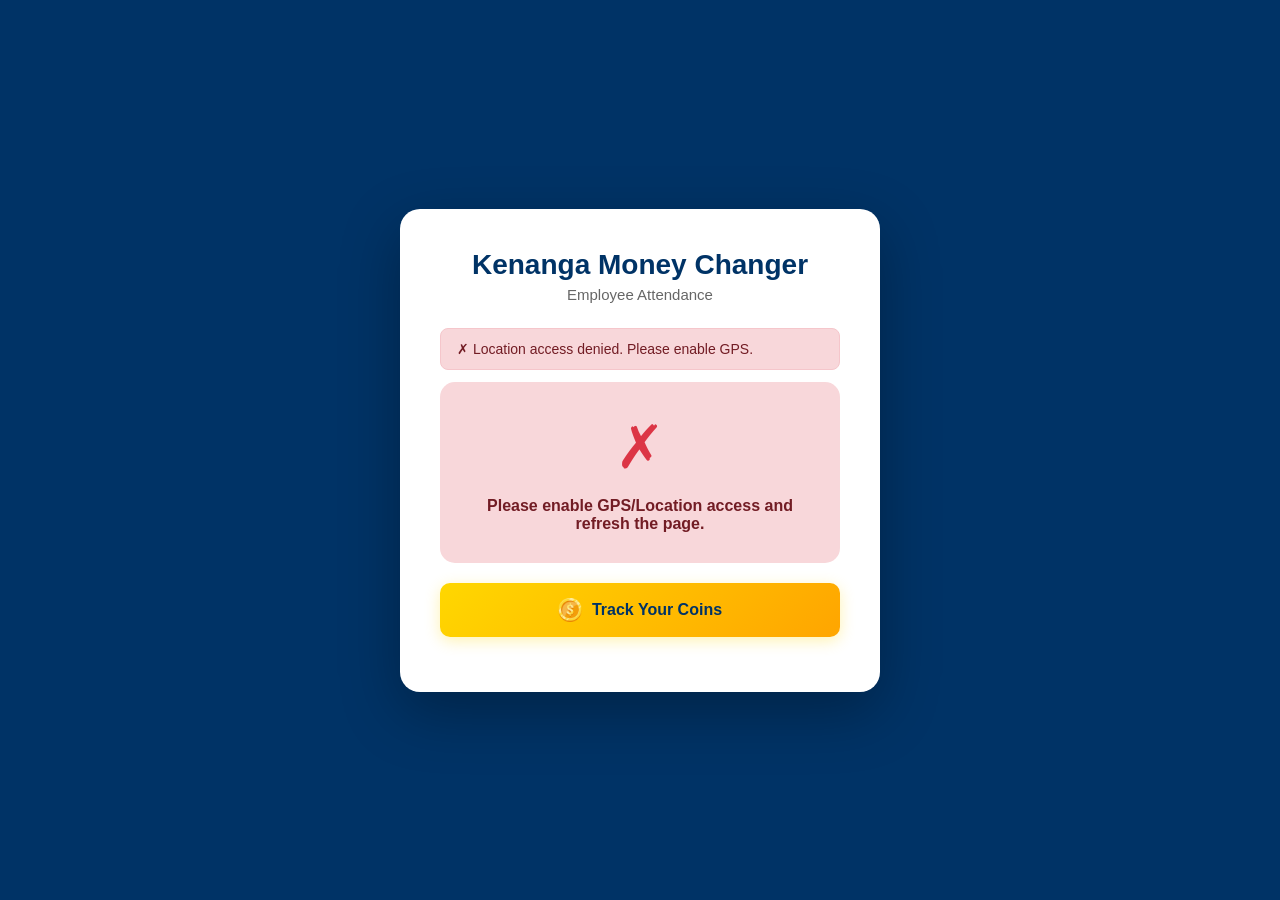
<file: index.html>
<!DOCTYPE html>
<html lang="en">
<head>
    <meta charset="UTF-8">
    <meta name="viewport" content="width=device-width, initial-scale=1.0">
    <title>Kenanga Money Changer - Attendance</title>
    <link rel="stylesheet" href="style.css">
</head>
<body>
    <div class="container">
        <h1>Kenanga Money Changer</h1>
        <p class="subtitle">Employee Attendance</p>

        <div id="locationStatus" class="info-box">
            <span class="spinner">⟳</span> Checking your location...
        </div>

        <div id="dailyCodeBox" class="daily-code-box hidden">
            <p>Today's Check-In Code</p>
            <div id="codeDisplay" class="code-display"></div>
            <p class="code-hint">Code refreshes on every page reload</p>
        </div>

        <!-- Track Coins button moved to bottom -->
        <a href="coins.html" class="track-coins-btn" style="display:none;">
            <span class="gold-coin">●</span> Track Your Coins
        </a>

        <div id="shiftBadge" class="shift-badge hidden">
            🗓️ Shift Day — Extra pay applies
        </div>

        <div id="checkInForm" class="hidden">
            <div class="input-group">
                <label>Your Name:</label>
                <select id="employeeName">
                    <option value="">-- Select Name --</option>
                    <option value="Anas Amrulloh">Anas Amrulloh</option>
                    <option value="Dinda Ayu Putri">Dinda Ayu Putri</option>
                    <option value="Evi Nurmala Dewi">Evi Nurmala Dewi</option>
                    <option value="Farid Kurniadi">Farid Kurniadi</option>
                    <option value="Rendy Revaldy">Rendy Revaldy</option>
                    <option value="Christian Winata">Christian Winata</option>
                    <option value="Ikhwan Syafii">Ikhwan Syafii</option>
                    <option value="Lia Rahmah">Lia Rahmah</option>
                    <option value="Faisal">Faisal</option>
                    <option value="Riyanto">Riyanto</option>
                    <option value="Annisa Novitasari">Annisa Novitasari</option>
                    <option value="Fatur Rohman">Fatur Rohman</option>
                    <option value="Ananda Aditya Gunawan">Ananda Aditya Gunawan</option>
                    <option value="M. Rizal Fahreji">M. Rizal Fahreji</option>
                    <option value="Agus">Agus</option>
                </select>
            </div>

            <div class="input-group">
                <label>Enter Code:</label>
                <input type="number" id="codeInput" placeholder="4-digit code">
            </div>

            <p id="codeError" class="error-text hidden">❌ Incorrect code. Please try again.</p>
            <div id="alreadyCheckedIn" class="warning-box hidden"></div>

            <button id="checkInBtn" class="checkin-btn hidden">↓ Check In</button>
            <button id="checkOutBtn" class="checkout-btn hidden">↑ Check Out</button>
        </div>

        <div id="successBox" class="hidden">
            <div class="success-icon">✓</div>
            <h2 id="successName"></h2>
            <p id="successAction"></p>
            <p id="successTime"></p>
            <p id="coinsEarned" style="color:#FFD700;font-weight:700;font-size:16px;margin-top:10px;"></p>
            <a href="coins.html" style="display:inline-block;margin-top:15px;padding:12px 24px;background:#FFD700;color:#003366;border-radius:10px;font-weight:700;text-decoration:none;">🪙 Track your coins</a>
        </div>

        <div id="blockedBox" class="blocked-box hidden">
            <div class="blocked-icon">✗</div>
            <p id="blockedReason"></p>
        </div>

        <div id="remoteCheckoutBox" class="hidden" style="margin-top:15px;background:#fff3cd;border-radius:12px;padding:20px;text-align:center;">
            <p style="font-size:14px;color:#856404;margin-bottom:10px;">You have checked in today as <strong id="remoteCheckoutName"></strong>. Remote Check Out:</p>
            <button id="remoteCheckoutBtn" class="checkout-btn" style="width:100%;">↑ Remote Check Out</button>
        </div>

        <a href="coins.html" class="track-coins-btn" style="margin-top:20px;">
            <img src="dollar.png" alt="coin" style="width:24px;height:24px;object-fit:contain;"> Track Your Coins
        </a>
    </div>

    <script src="script.js"></script>
</body>
</html>
</file>
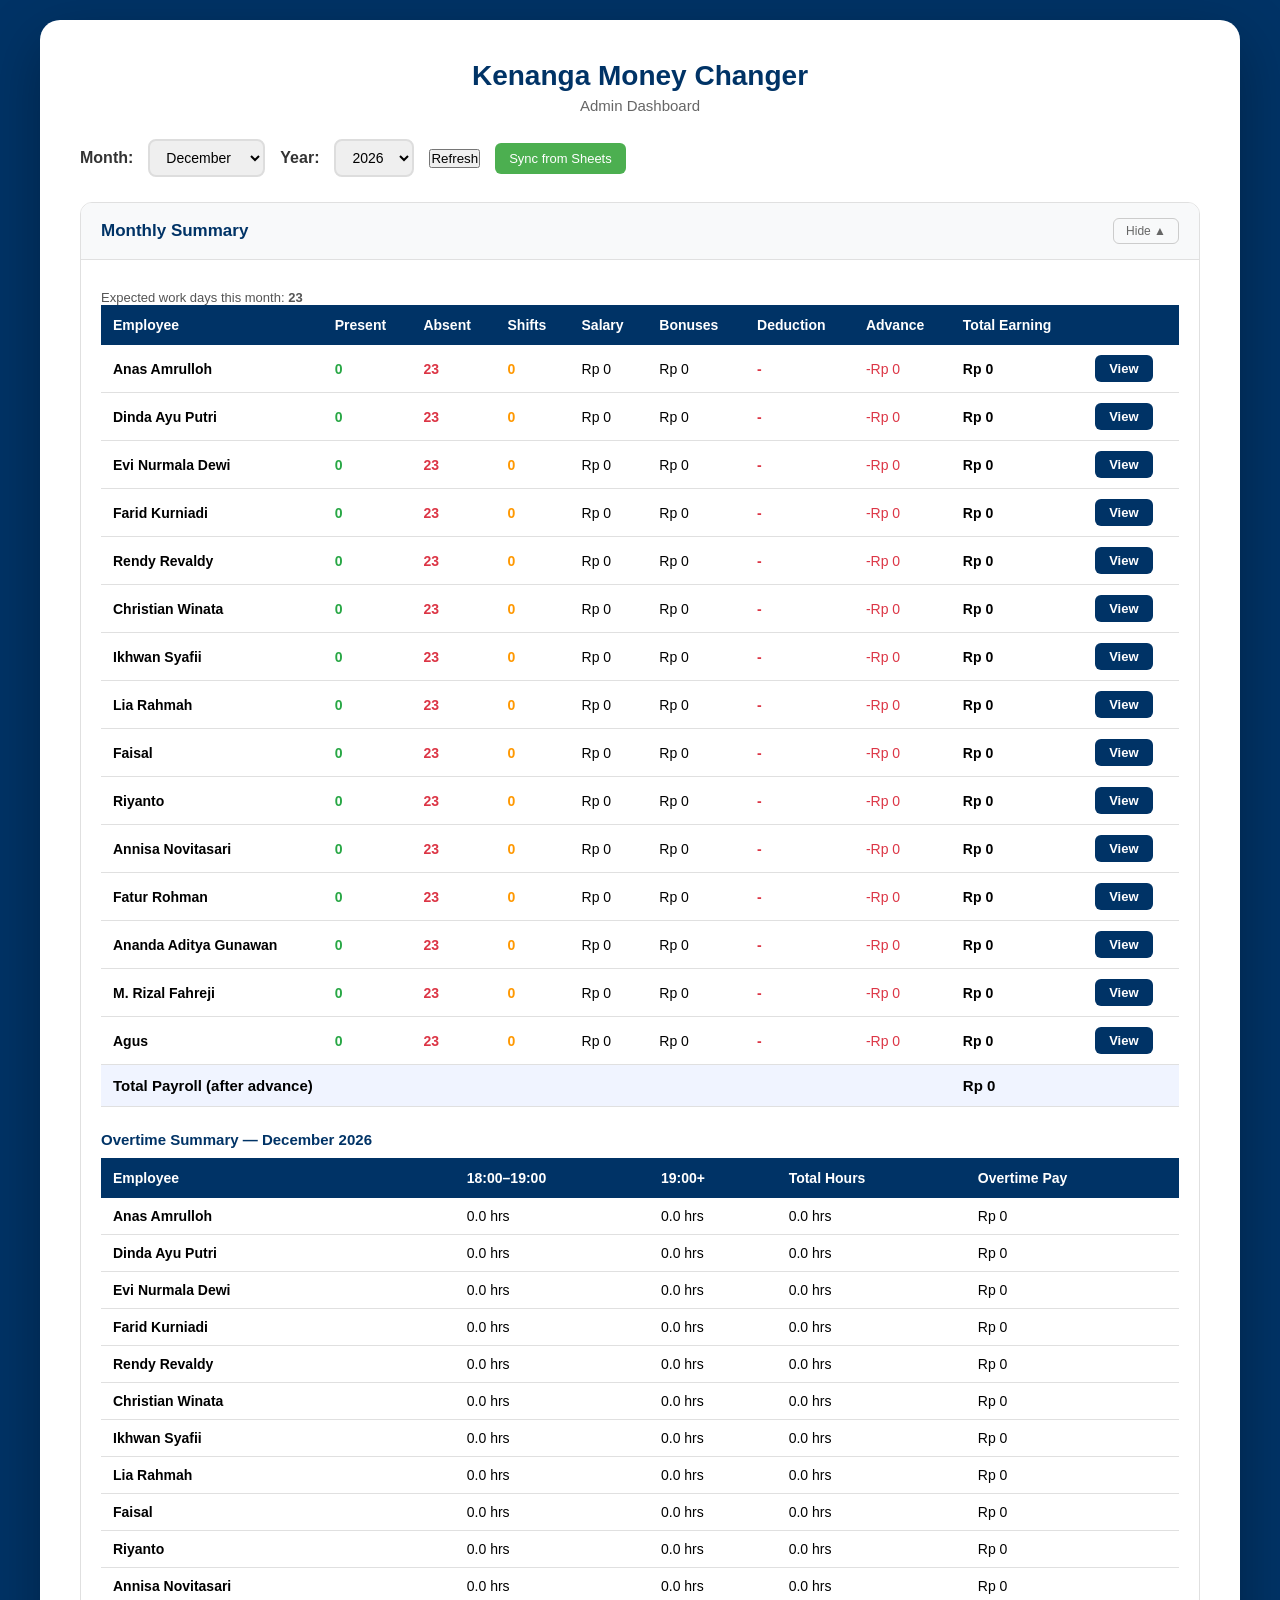
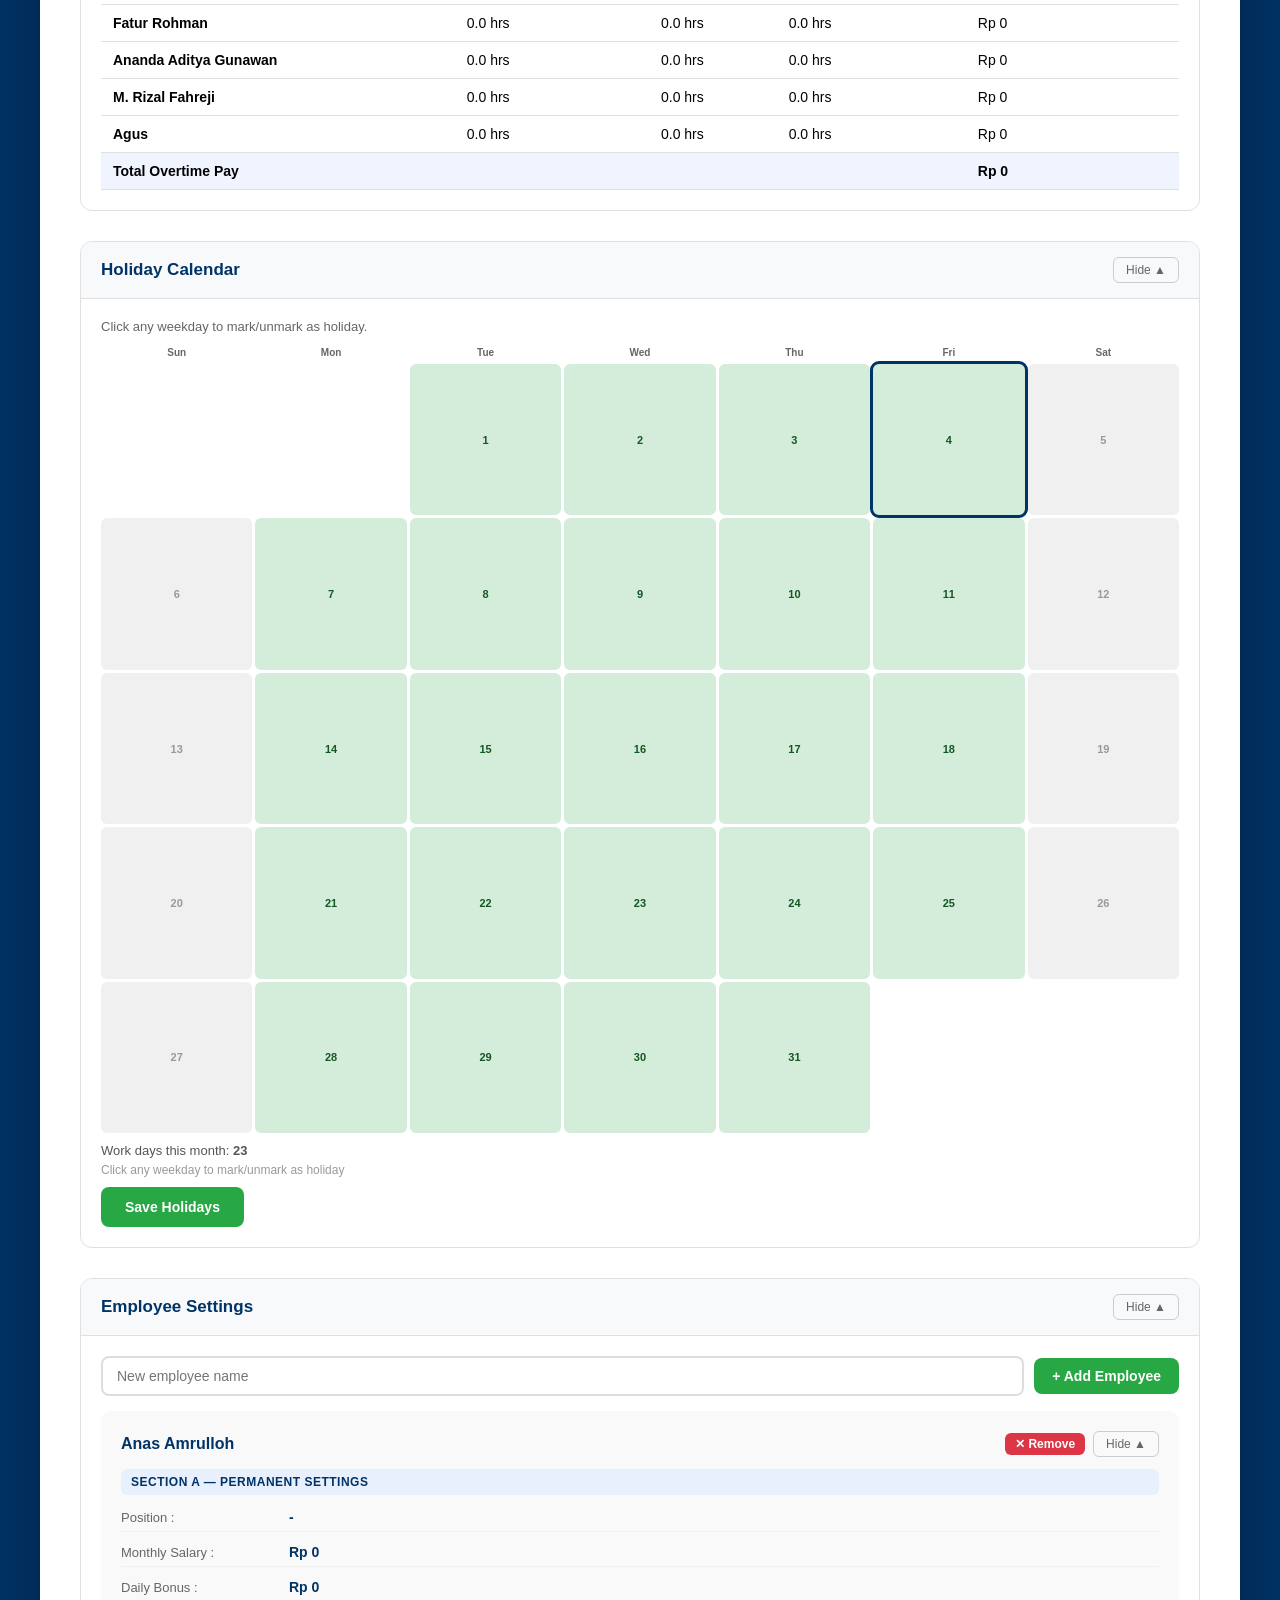
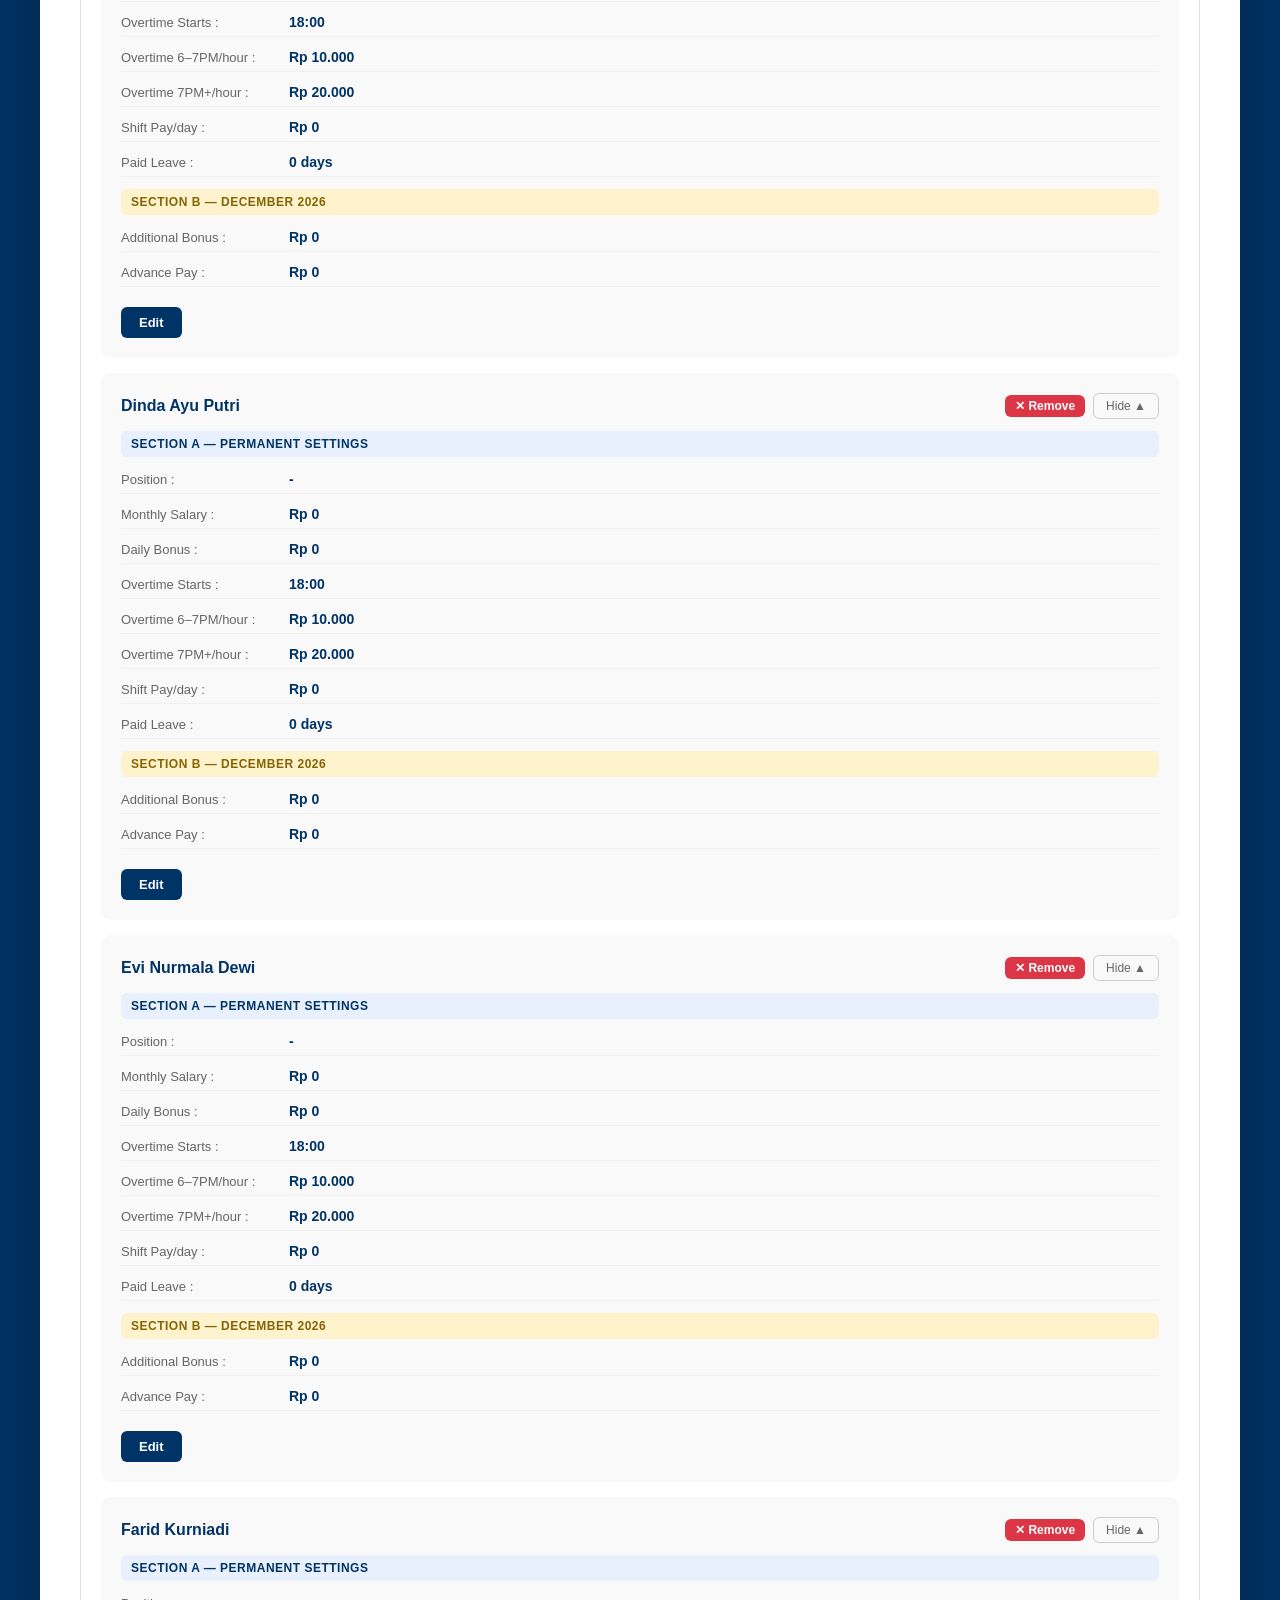
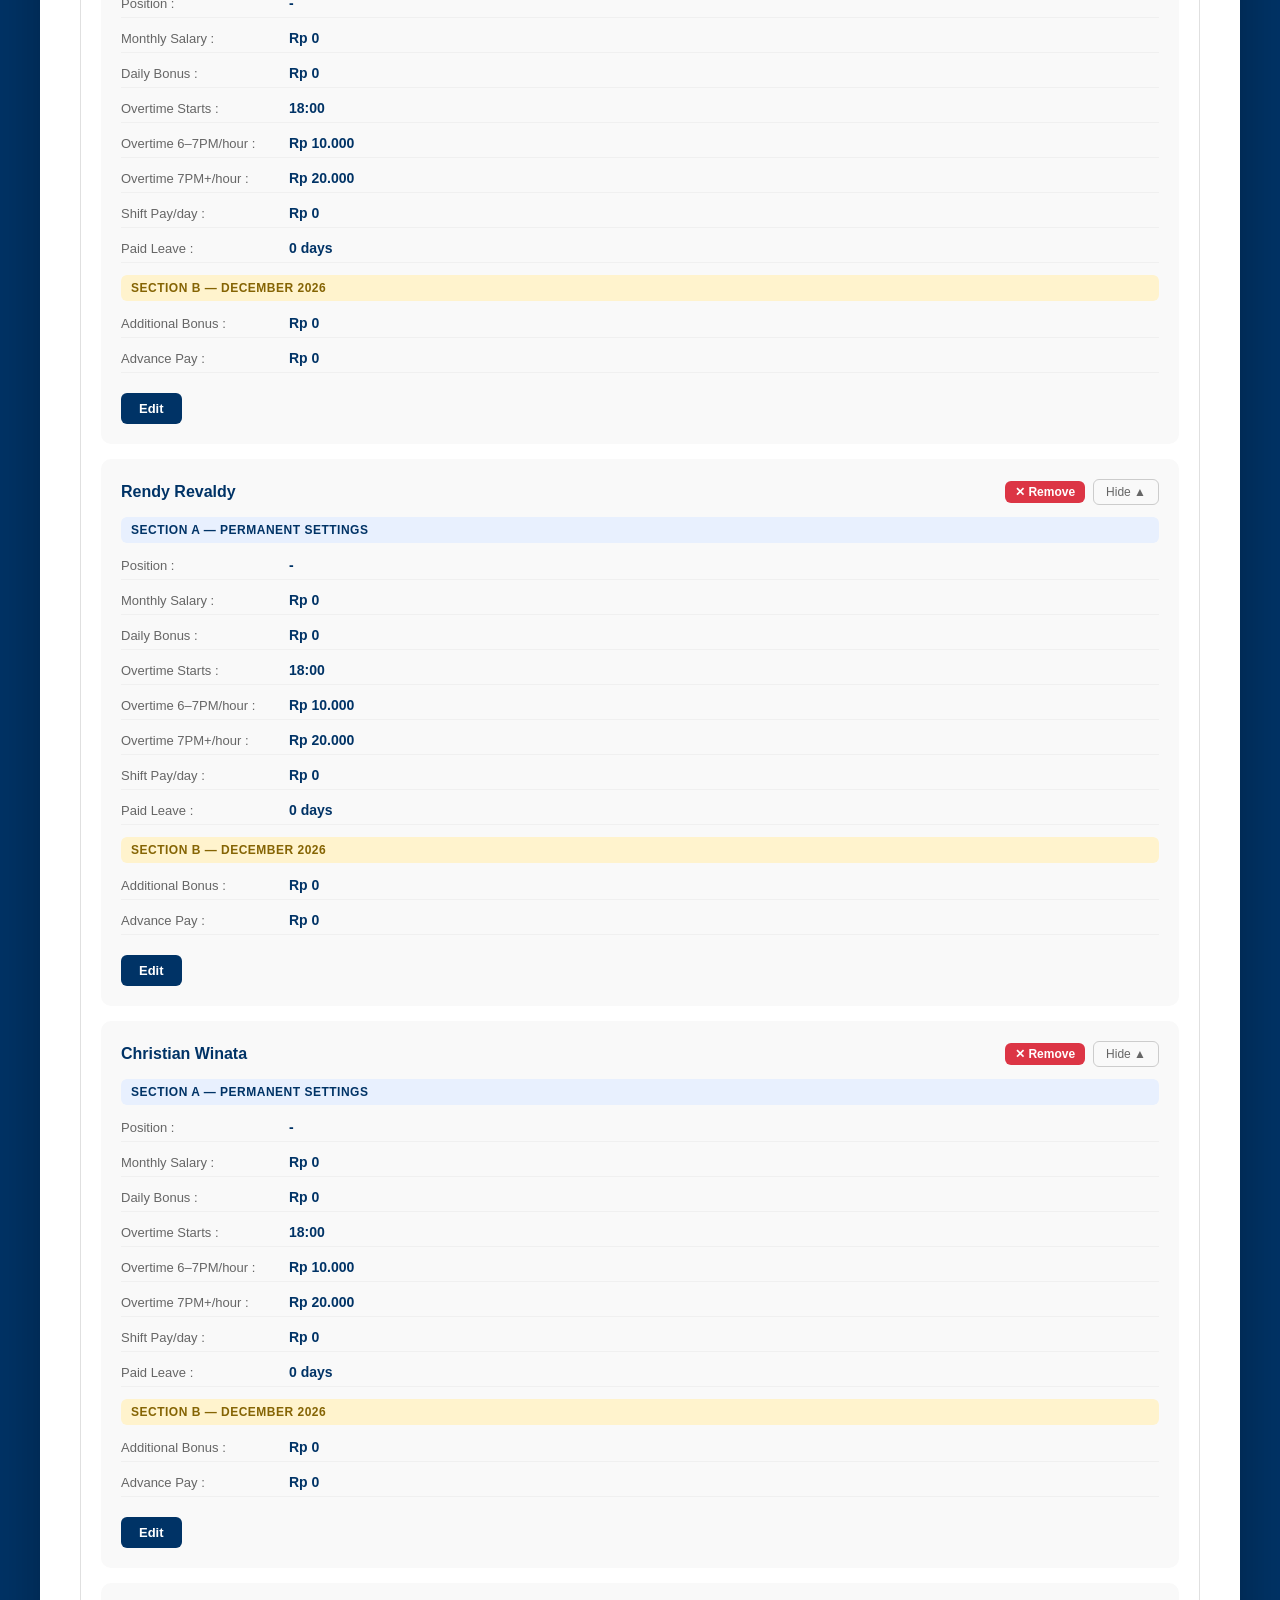
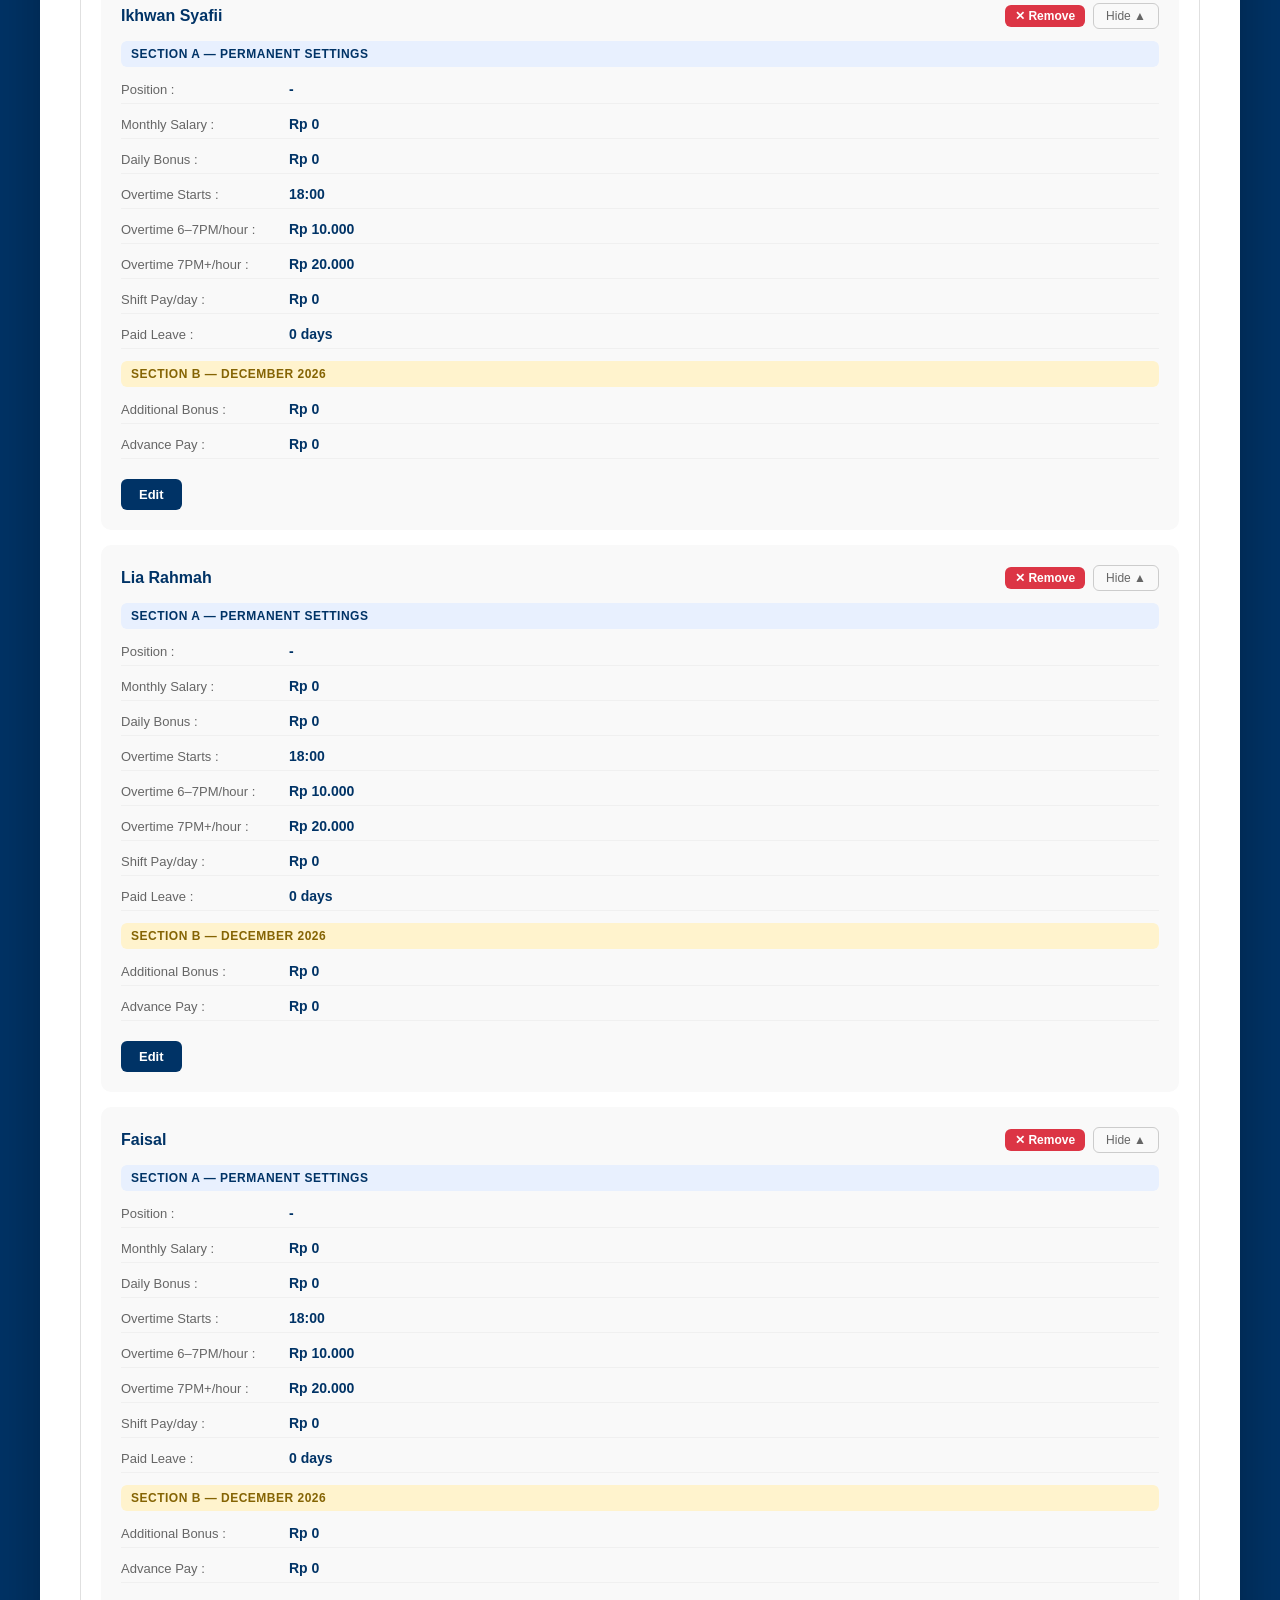
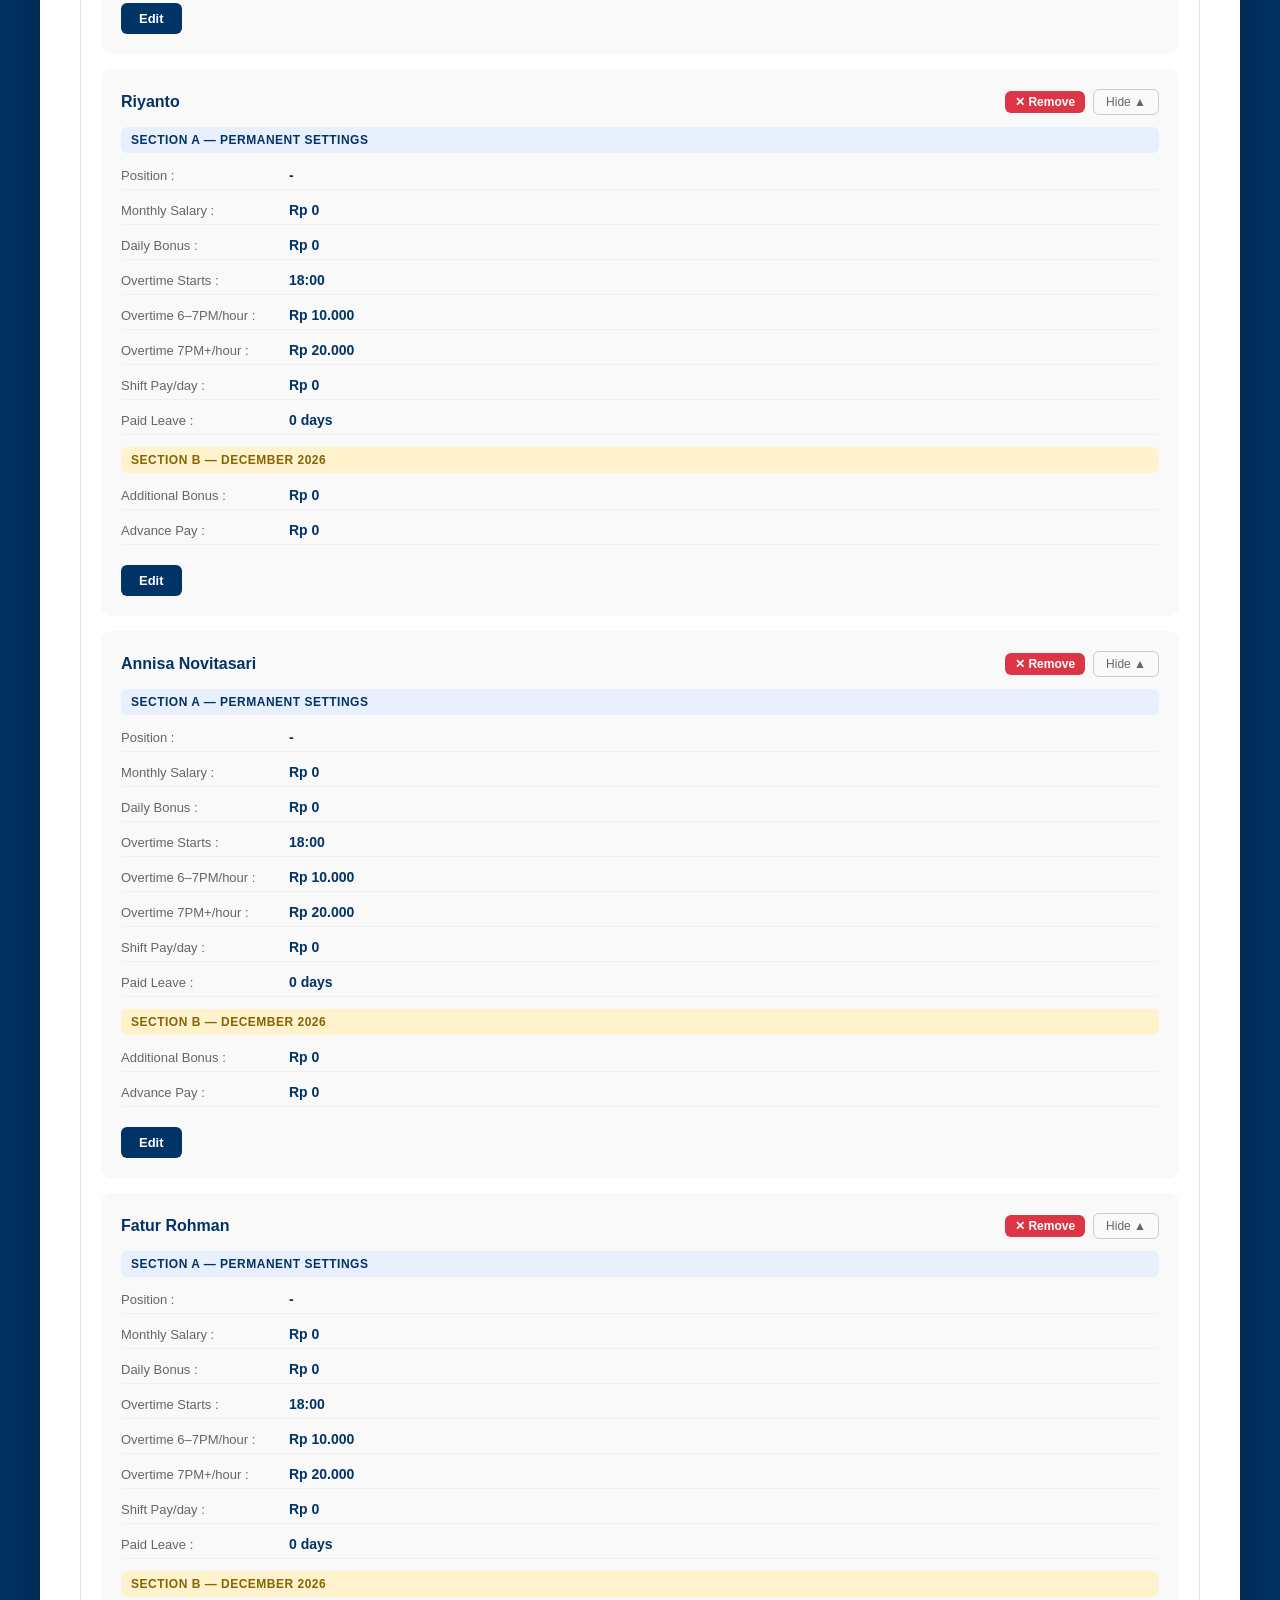
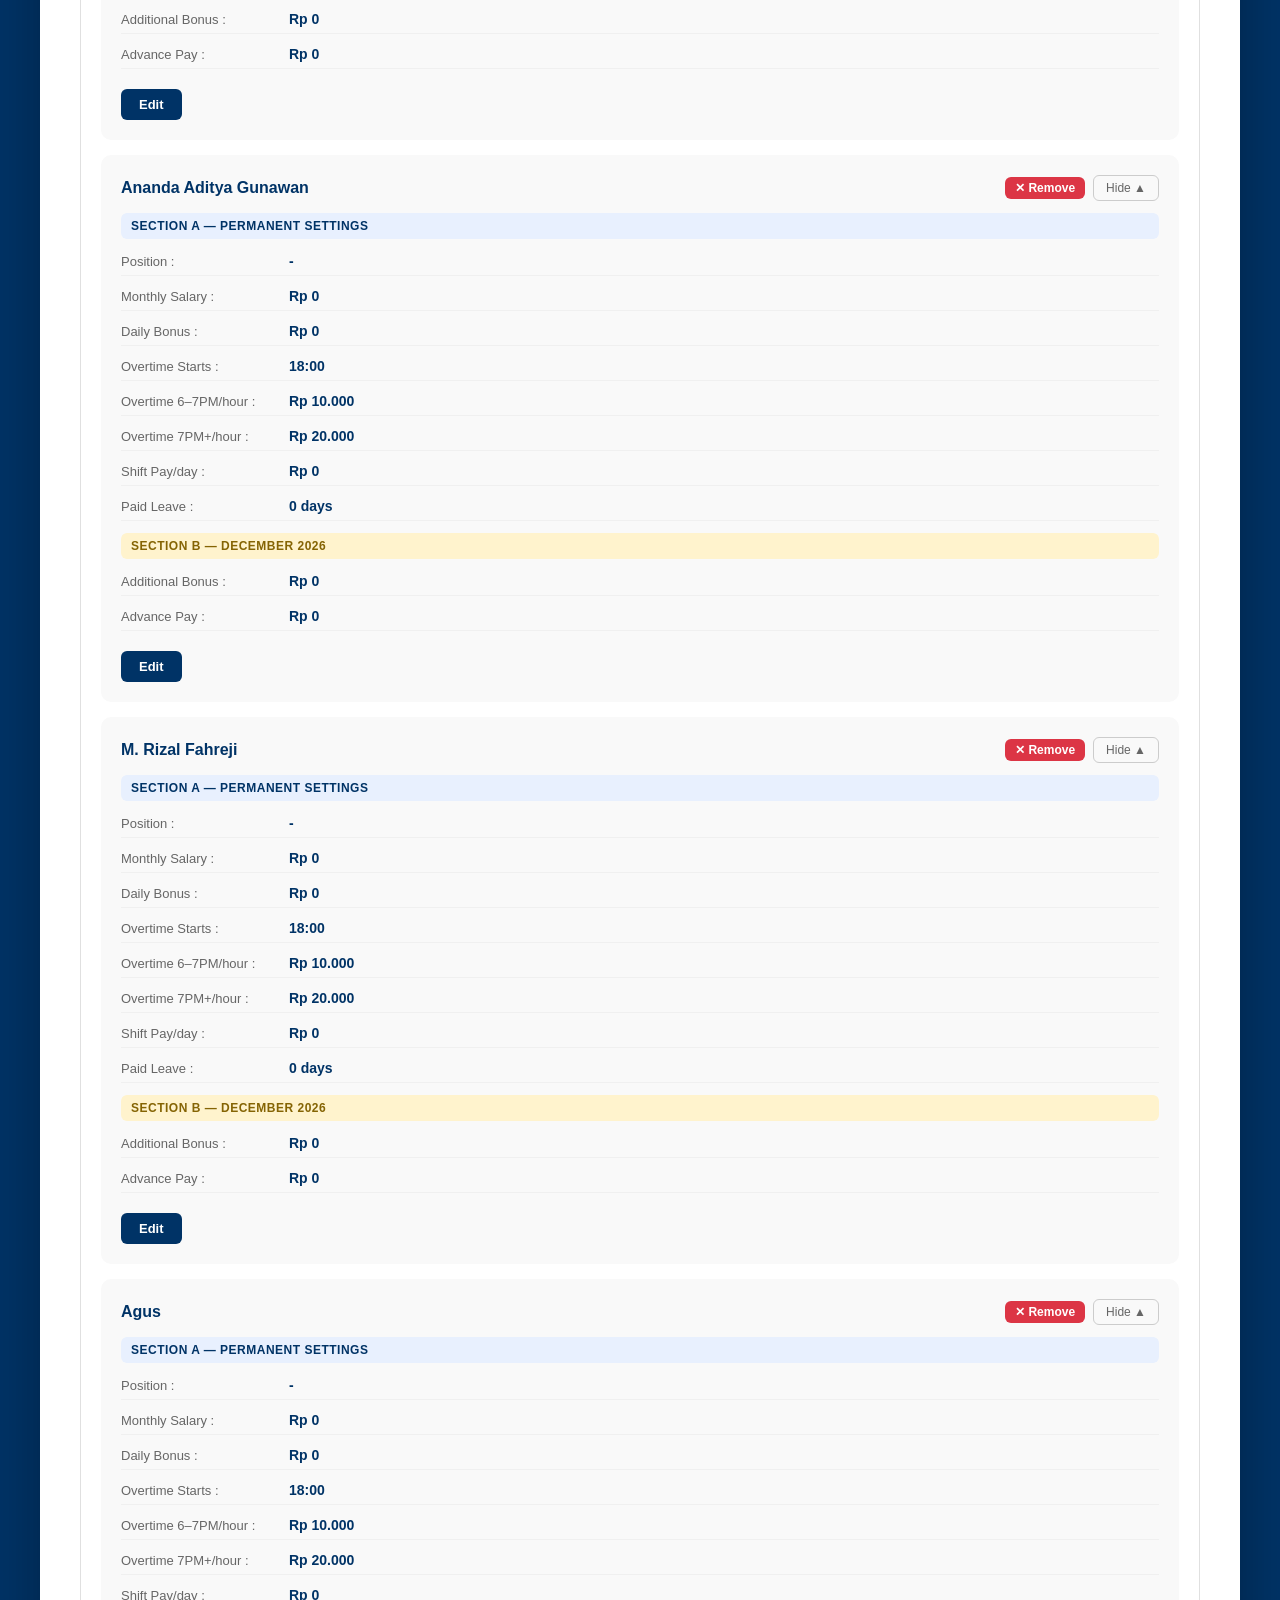
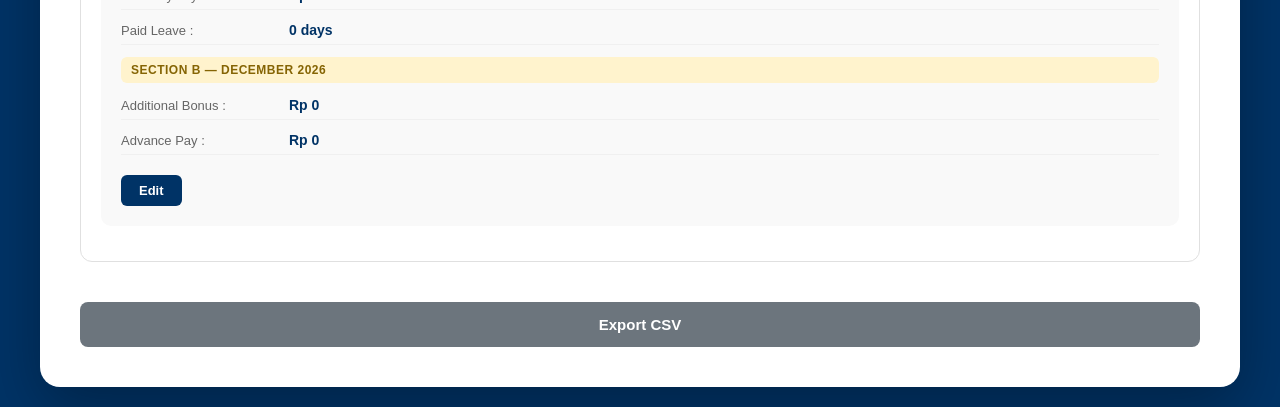
<file: admin.html>
<!DOCTYPE html>
<html lang="en">
<head>
    <meta charset="UTF-8">
    <meta name="viewport" content="width=device-width, initial-scale=1.0">
    <title>Kenanga Money Changer - Admin</title>
    <link rel="stylesheet" href="style.css">
</head>
<body>
    <div class="container admin-container wide">
        <h1>Kenanga Money Changer</h1>
        <p class="subtitle">Admin Dashboard</p>

        <div id="adminPanel" class="">


            <div class="month-selector">
                <label>Month:</label>
                <select id="monthSelect" onchange="loadAttendance(); renderCalendar();"></select>
                <label>Year:</label>
                <select id="yearSelect" onchange="loadAttendance(); renderCalendar();"></select>
                <button onclick="loadAttendance(); renderCalendar();">Refresh</button>
                <button onclick="loadFromSheetsAndRender()" style="background:#4CAF50;color:white;border:none;padding:8px 14px;border-radius:6px;cursor:pointer;font-size:13px;">Sync from Sheets</button>
            </div>

            <div class="collapsible-section">
                <div class="section-header" onclick="toggleSection('summarySection')">
                    <h2>Monthly Summary</h2>
                    <button class="hide-btn" id="summaryToggle">Hide ▲</button>
                </div>
                <div id="summarySection">
                    <div id="summaryTable"></div>
                </div>
            </div>

            <div class="collapsible-section">
                <div class="section-header" onclick="toggleSection('calendarSection')">
                    <h2>Holiday Calendar</h2>
                    <button class="hide-btn" id="calendarToggle">Hide ▲</button>
                </div>
                <div id="calendarSection">
                    <p style="font-size:13px;color:#666;margin-bottom:10px;">Click any weekday to mark/unmark as holiday.</p>
                    <div id="calendarContainer"></div>
                </div>
            </div>

            <div class="collapsible-section">
                <div class="section-header" onclick="toggleSection('settingsSection')">
                    <h2>Employee Settings</h2>
                    <button class="hide-btn" id="settingsToggle">Hide ▲</button>
                </div>
                <div id="settingsSection">
                    <div id="employeeSettings"></div>
                </div>
            </div>

            <button onclick="exportCSV()" class="export-btn">Export CSV</button>
        </div>
    </div>

    <script>
        function toggleSection(id) {
            const section = document.getElementById(id);
            const toggleId = id.replace('Section', 'Toggle');
            const btn = document.getElementById(toggleId);
            if (section.style.display === 'none') {
                section.style.display = '';
                btn.textContent = 'Hide ▲';
            } else {
                section.style.display = 'none';
                btn.textContent = 'Show ▼';
            }
        }
    </script>
    <script src="admin-script.js"></script>
</body>
</html>
</file>
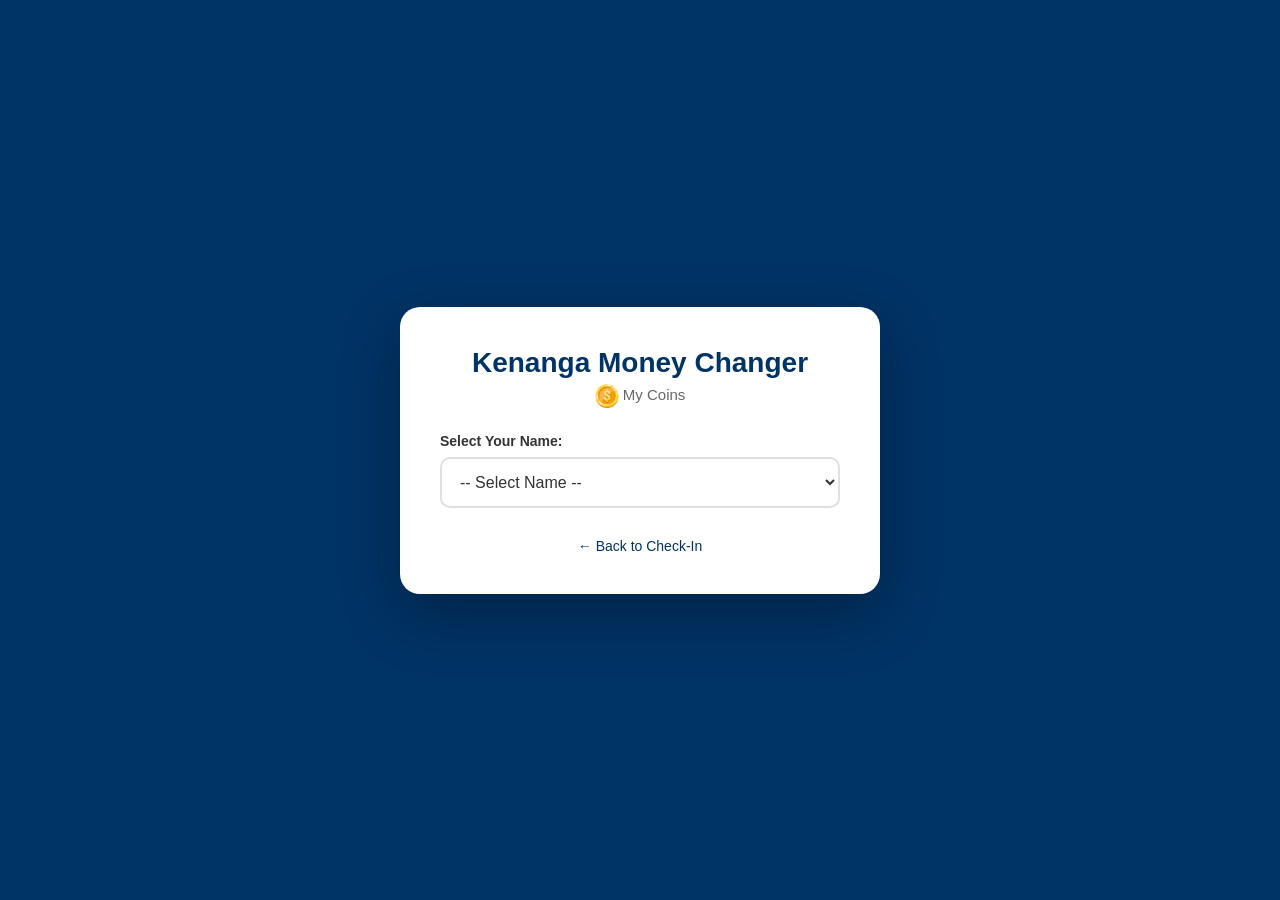
<file: coins.html>
<!DOCTYPE html>
<html lang="en">
<head>
    <meta charset="UTF-8">
    <meta name="viewport" content="width=device-width, initial-scale=1.0">
    <title>Kenanga - My Coins</title>
    <link rel="stylesheet" href="style.css">
    <style>
        .coins-container {
            text-align: center;
            padding: 20px 0;
        }
        .name-select-box {
            margin-bottom: 30px;
        }
        .coin-display {
            background: linear-gradient(135deg, #003366, #0055aa);
            border-radius: 20px;
            padding: 30px;
            color: white;
            margin-bottom: 20px;
        }
        .coin-icon {
            font-size: 60px;
            margin-bottom: 10px;
        }
        .gold-coin-large {
            width: 80px;
            height: 80px;
            background: radial-gradient(circle at 35% 35%, #FFE566, #FFD700, #B8860B);
            border-radius: 50%;
            display: inline-flex;
            align-items: center;
            justify-content: center;
            font-size: 40px;
            color: #B8860B;
            box-shadow: 0 4px 15px rgba(255,215,0,0.5), inset 0 -3px 6px rgba(0,0,0,0.2);
            margin-bottom: 10px;
            border: 3px solid #DAA520;
        }
        .coin-total {
            font-size: 48px;
            font-weight: 800;
            color: #FFD700;
        }
        .coin-label {
            font-size: 14px;
            opacity: 0.8;
            margin-top: 5px;
        }
        .streak-box {
            background: #f9f9f9;
            border-radius: 15px;
            padding: 20px;
            margin-bottom: 20px;
        }
        .streak-title {
            font-size: 14px;
            color: #666;
            margin-bottom: 10px;
            font-weight: 600;
        }
        .streak-days {
            display: flex;
            justify-content: center;
            gap: 8px;
            margin-bottom: 15px;
        }
        .streak-day {
            width: 40px;
            height: 40px;
            border-radius: 50%;
            display: flex;
            align-items: center;
            justify-content: center;
            font-size: 12px;
            font-weight: 700;
            border: 2px solid #e0e0e0;
            color: #999;
        }
        .streak-day.completed {
            background: #FFD700;
            border-color: #FFD700;
            color: #003366;
        }
        .streak-day.current {
            background: #003366;
            border-color: #003366;
            color: white;
        }
        .streak-info {
            font-size: 13px;
            color: #666;
        }
        .streak-info strong {
            color: #003366;
        }
        .redeem-btn {
            width: 100%;
            padding: 18px;
            background: #FFD700;
            color: #003366;
            border: none;
            border-radius: 10px;
            font-size: 18px;
            font-weight: 700;
            cursor: pointer;
            transition: all 0.3s;
            margin-bottom: 15px;
        }
        .redeem-btn:hover:not(:disabled) {
            background: #FFC200;
            transform: translateY(-2px);
        }
        .redeem-btn:disabled {
            background: #e0e0e0;
            color: #999;
            cursor: not-allowed;
            transform: none;
        }
        .redeem-hint {
            font-size: 13px;
            color: #999;
            text-align: center;
        }
        .back-link {
            display: block;
            text-align: center;
            color: #003366;
            text-decoration: none;
            font-size: 14px;
            margin-top: 20px;
        }
        .hidden-section {
            display: none;
        }
        .loading-coins {
            color: #666;
            font-size: 14px;
            padding: 20px;
        }
    </style>
</head>
<body>
    <div class="container">
        <h1>Kenanga Money Changer</h1>
        <p class="subtitle"><img src="dollar.png" alt="coin" style="width:24px;height:24px;vertical-align:middle;"> My Coins</p>

        <div class="name-select-box">
            <div class="input-group">
                <label>Select Your Name:</label>
                <select id="employeeSelect">
                    <option value="">-- Select Name --</option>
                </select>
            </div>
        </div>

        <div id="coinsSection" class="hidden-section">
            <div class="coins-container">
                <div class="coin-display">
                    <div class="coin-icon">
                    <img src="dollar.png" alt="coin" style="width:80px;height:80px;object-fit:contain;">
                </div>
                    <div class="coin-total" id="totalCoins">0</div>
                    <div class="coin-label">Total Coins</div>
                </div>

                <div class="streak-box" style="display:none;">
                    <div class="streak-title">Current Streak</div>
                    <div class="streak-days" id="streakDays"></div>
                    <div class="streak-info" id="streakInfo"></div>
                </div>

                <button class="redeem-btn" id="redeemBtn" disabled onclick="redeemCoins()">
                    <img src="dollar.png" alt="coin" style="width:20px;height:20px;vertical-align:middle;"> Redeem (100 coins)
                </button>
                <p class="redeem-hint" id="redeemHint">You need 100 coins to redeem</p>
            </div>
        </div>

        <p id="loadingCoins" class="loading-coins" style="display:none;text-align:center;">⟳ Loading coins...</p>

        <a href="index.html" class="back-link">← Back to Check-In</a>
    </div>

    <script src="coins-script.js"></script>
</body>
</html>
</file>
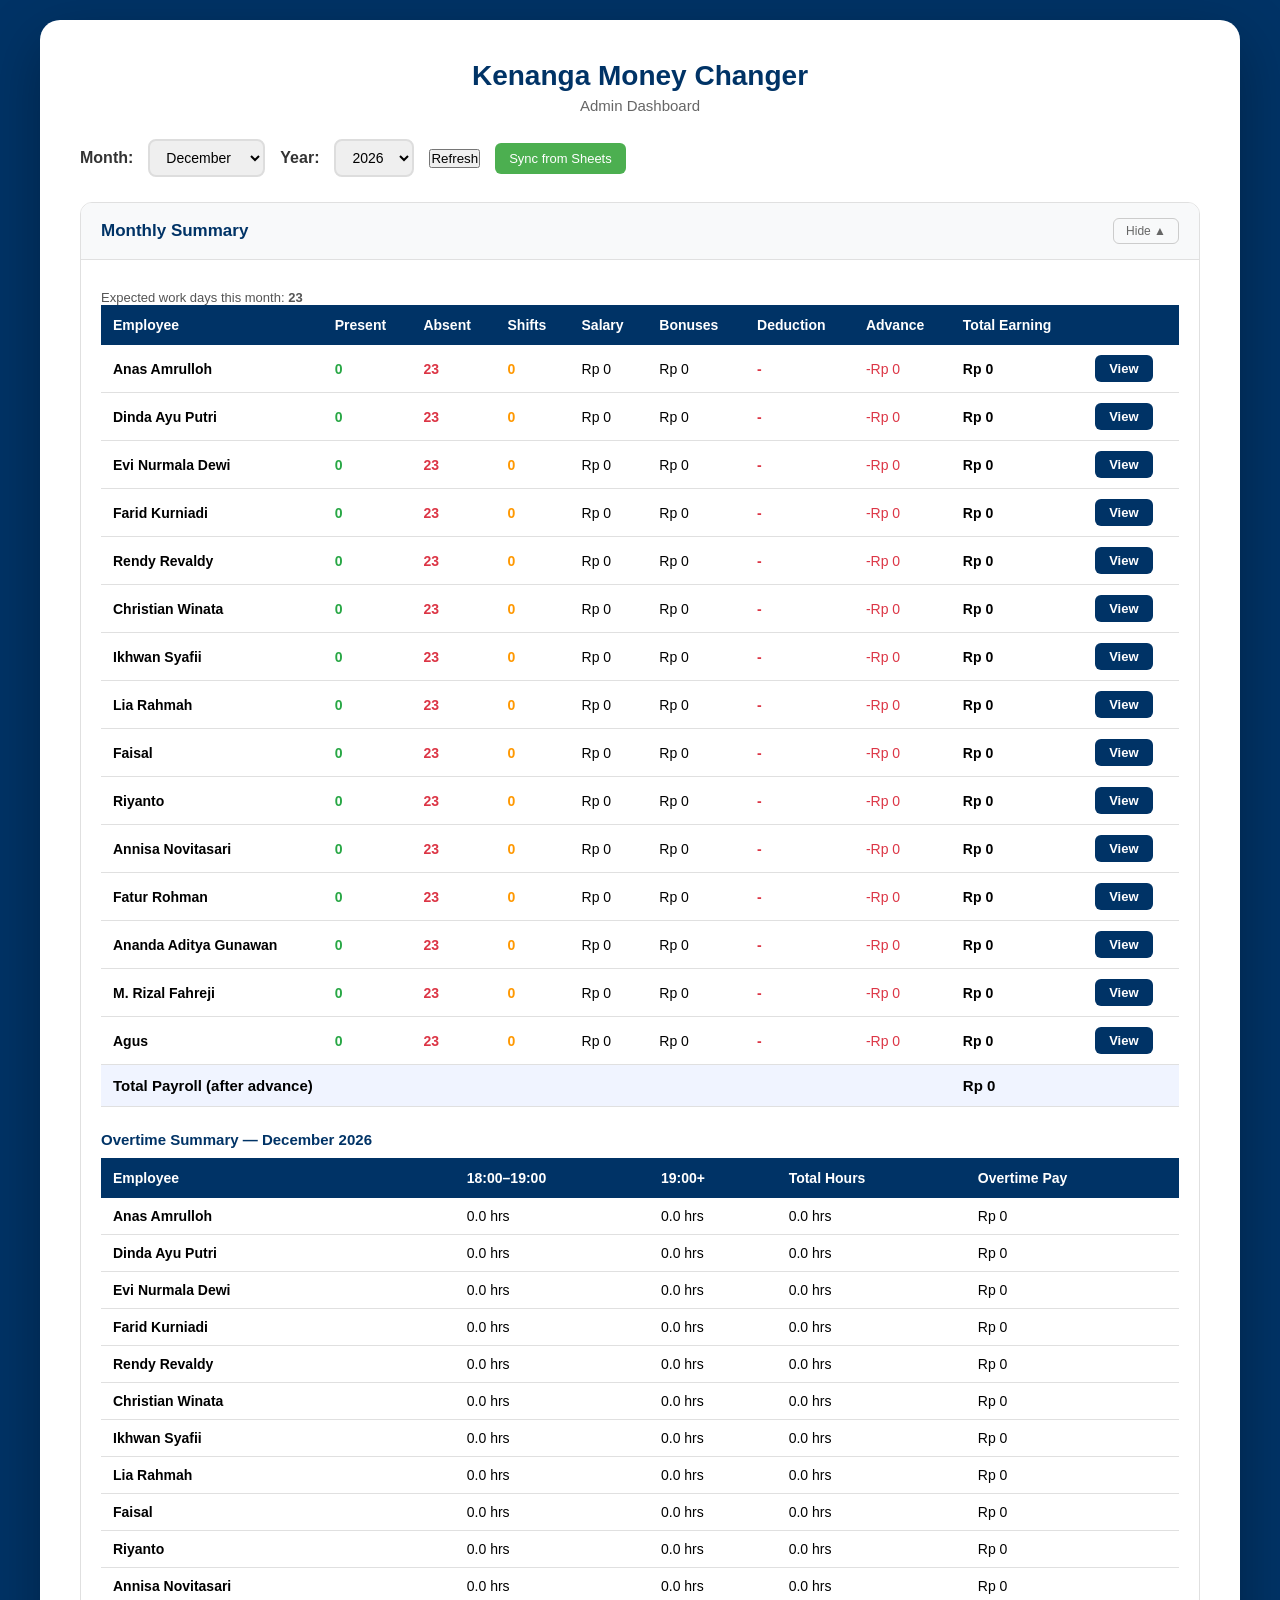
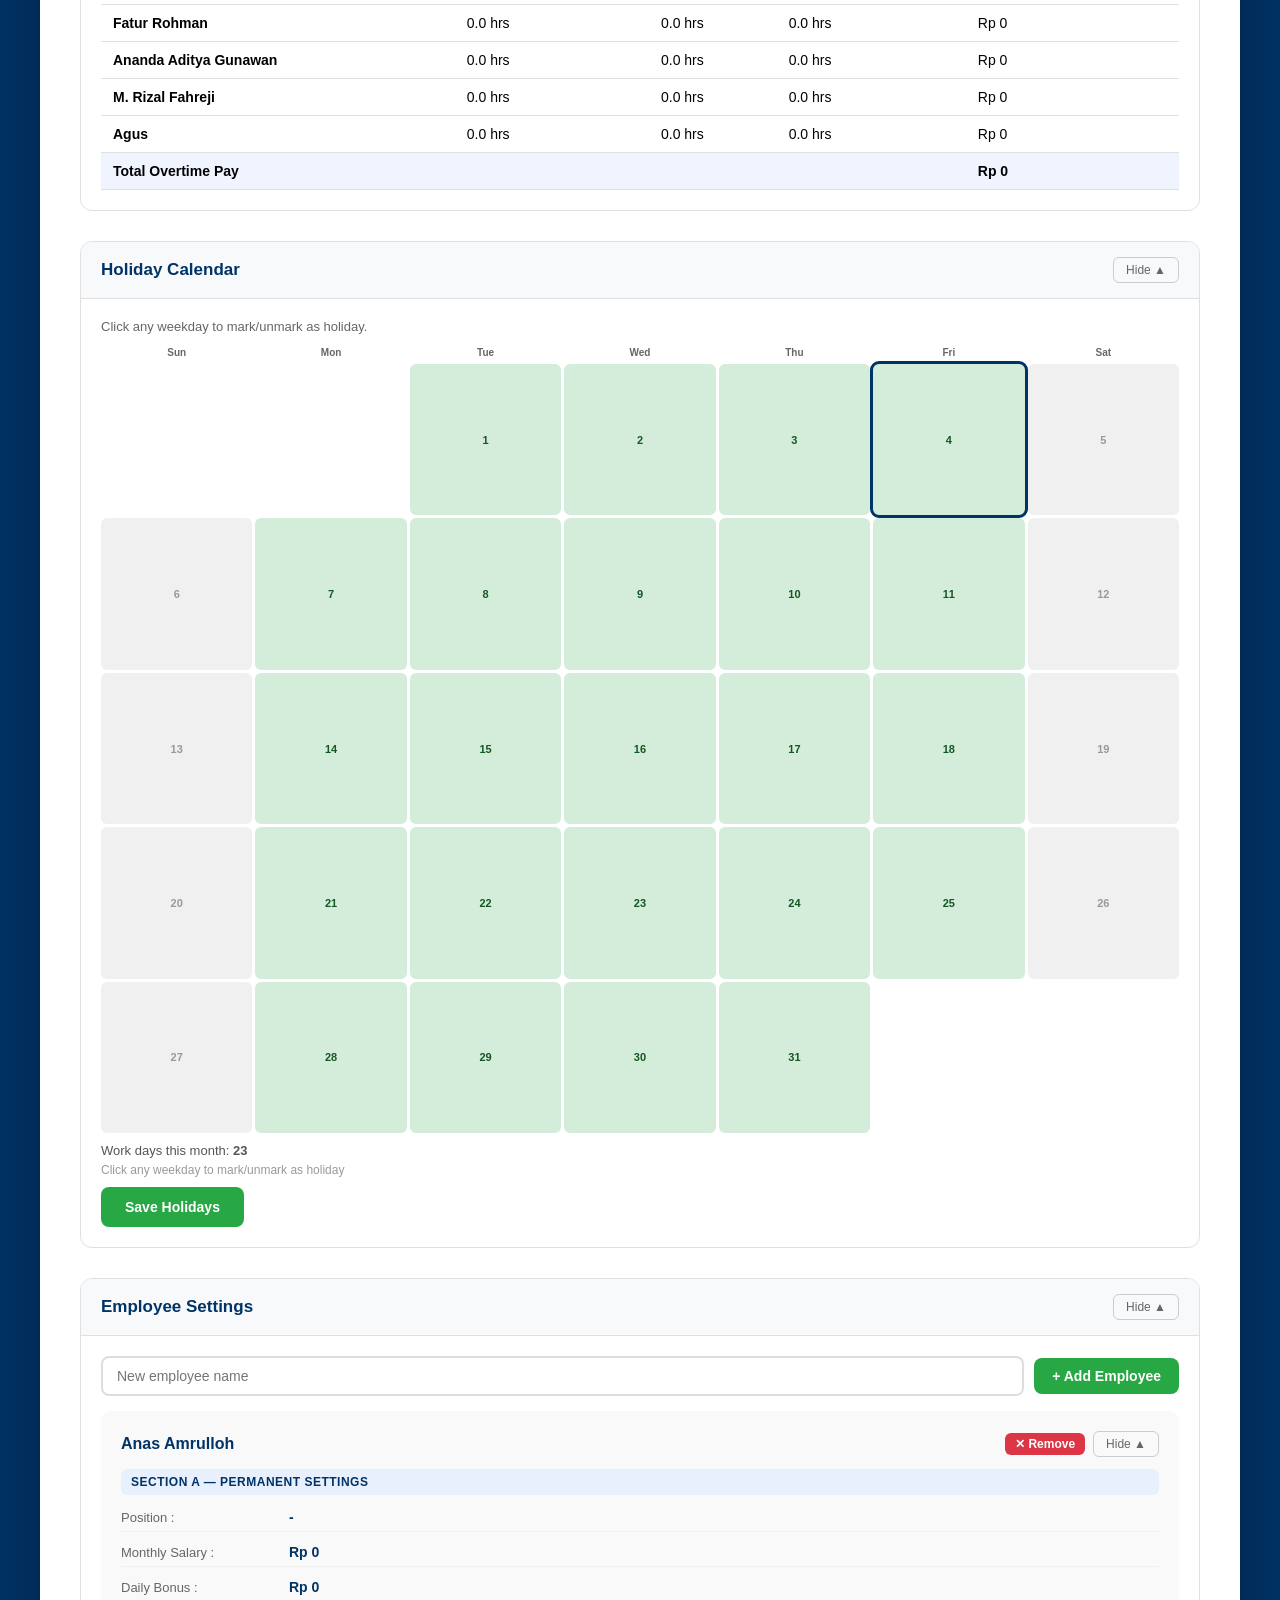
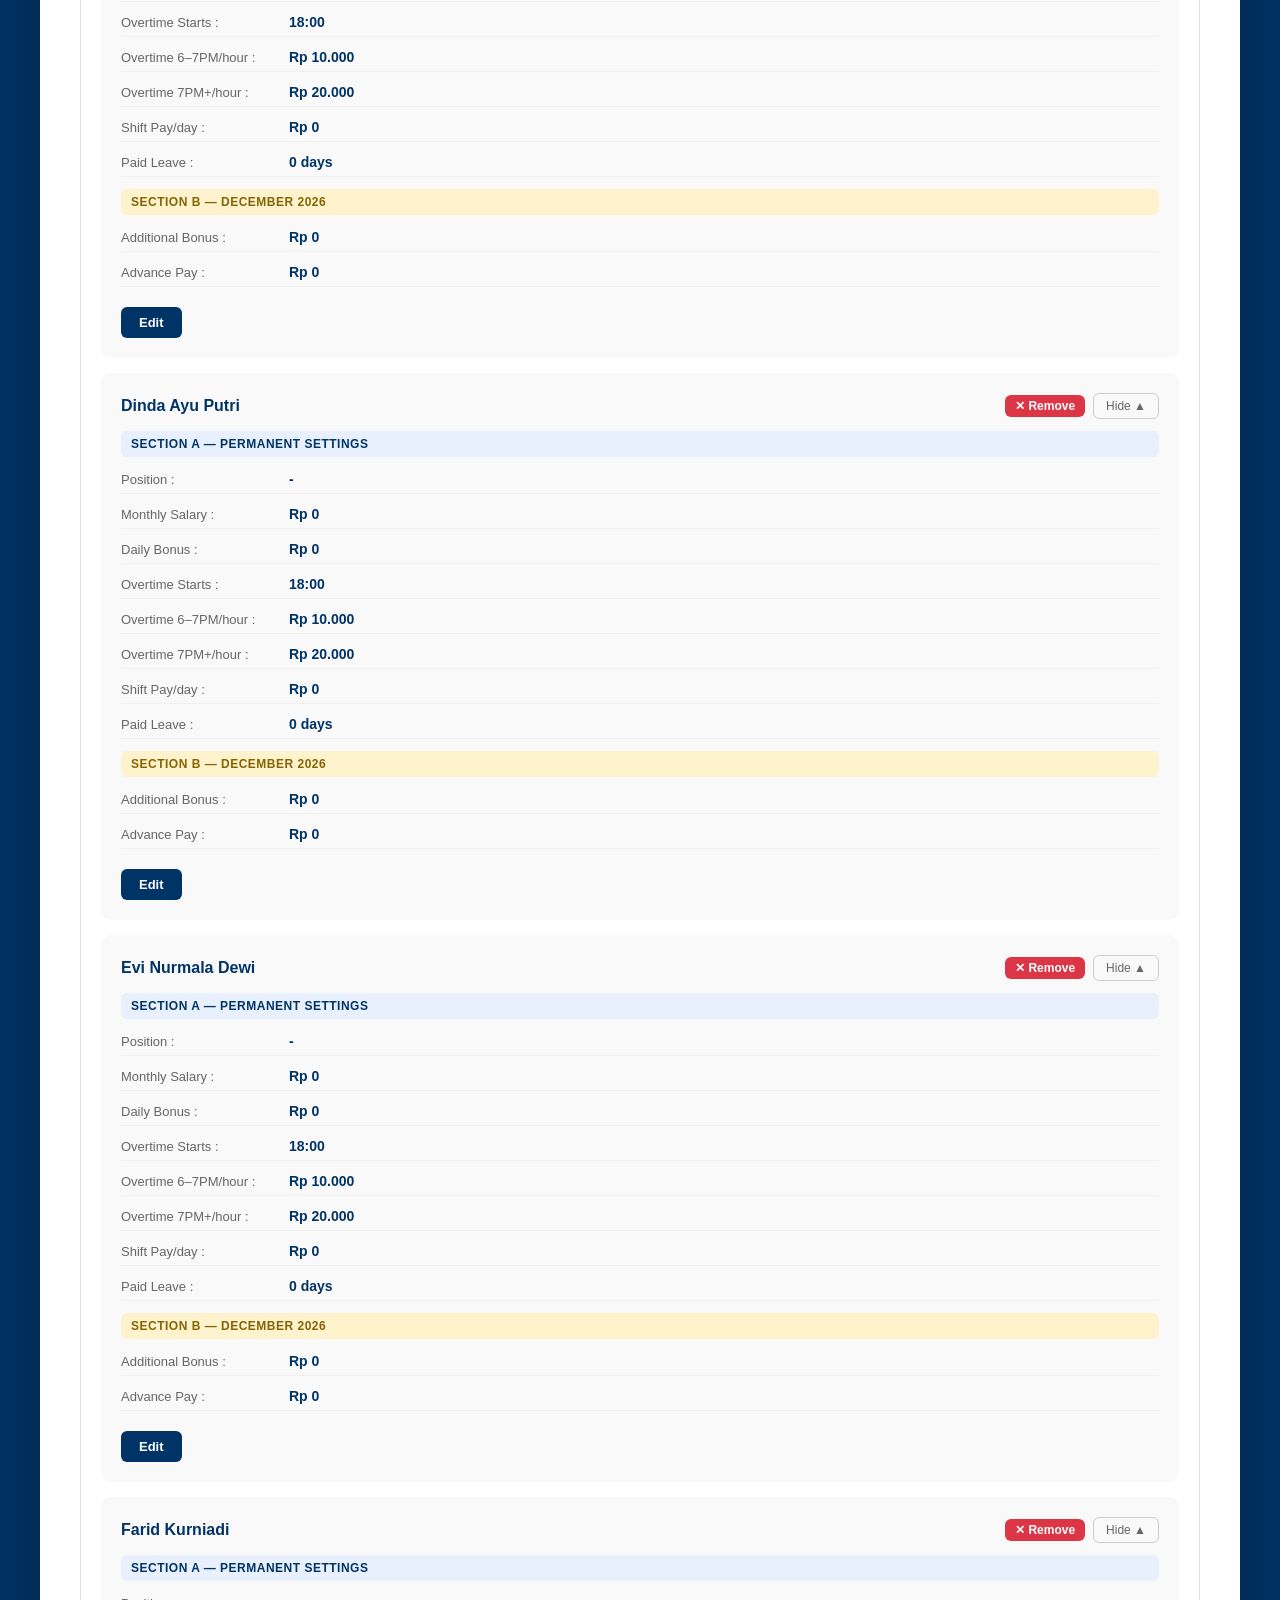
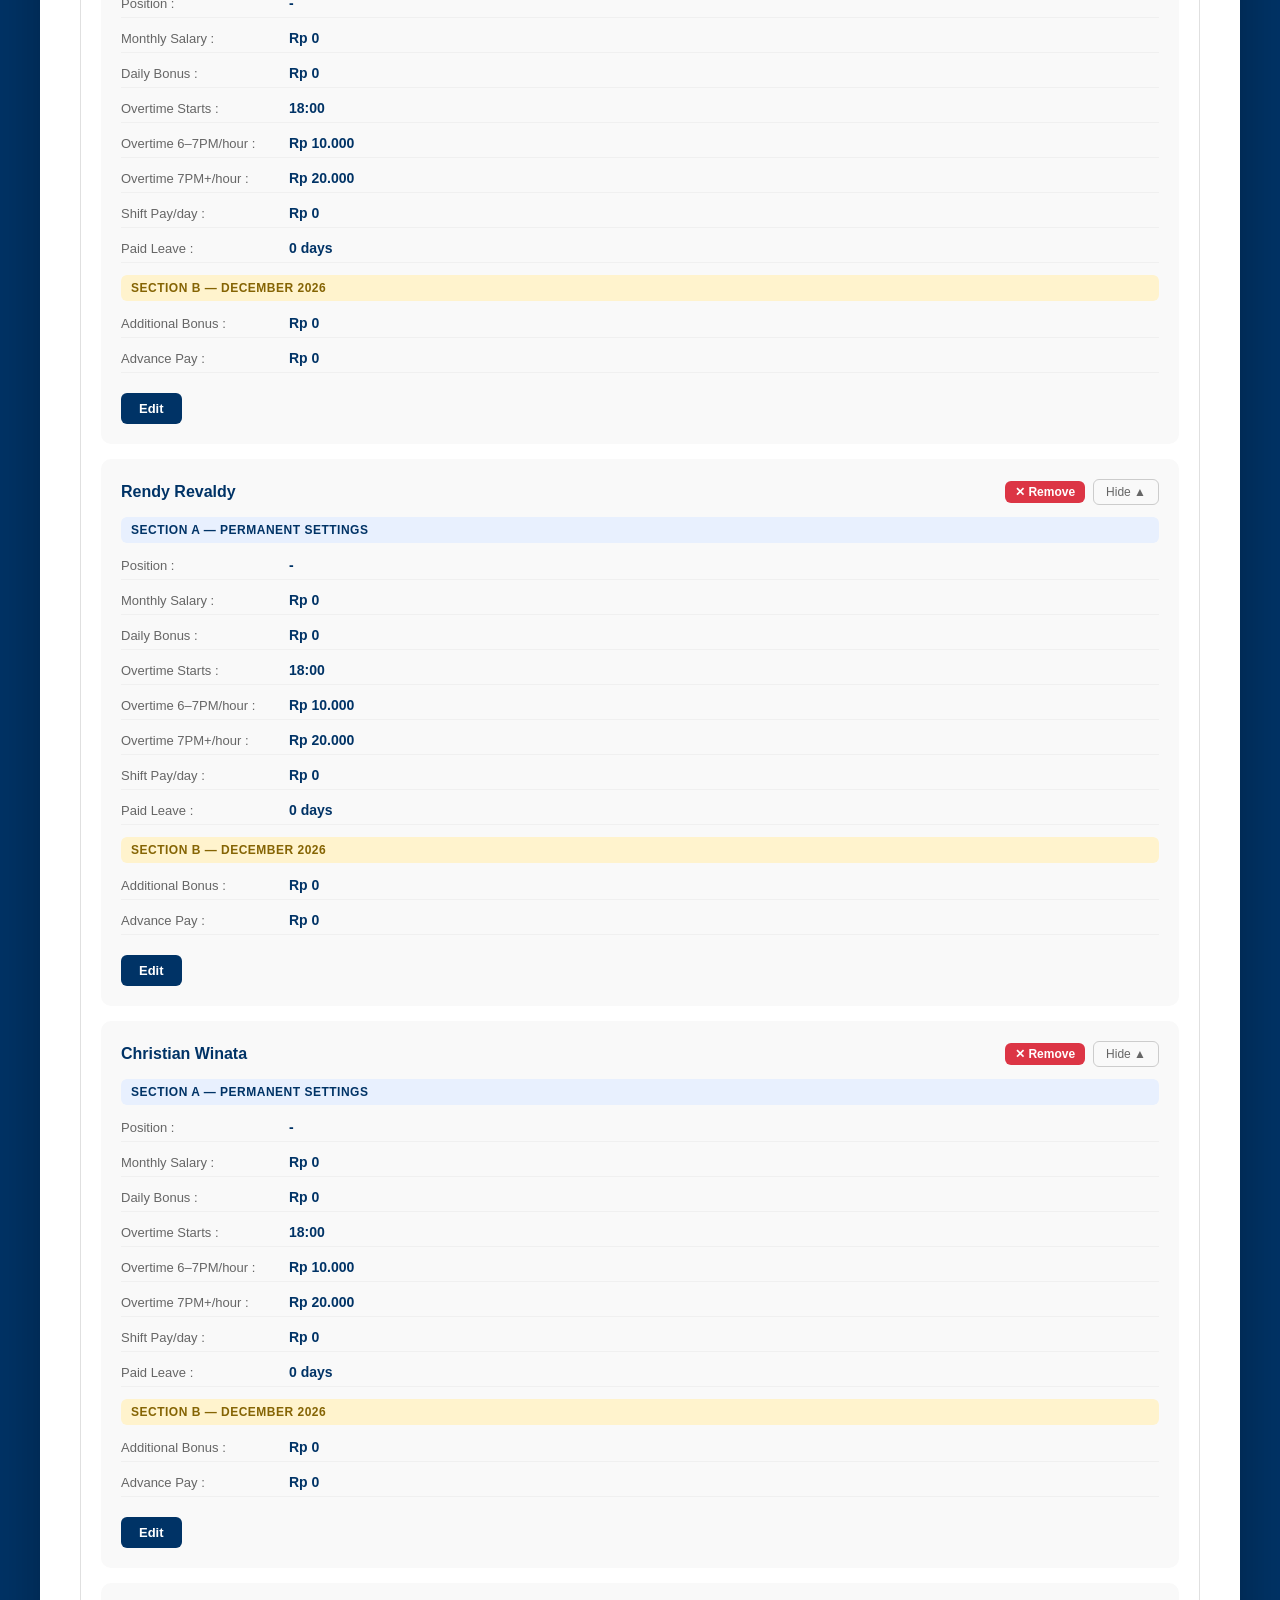
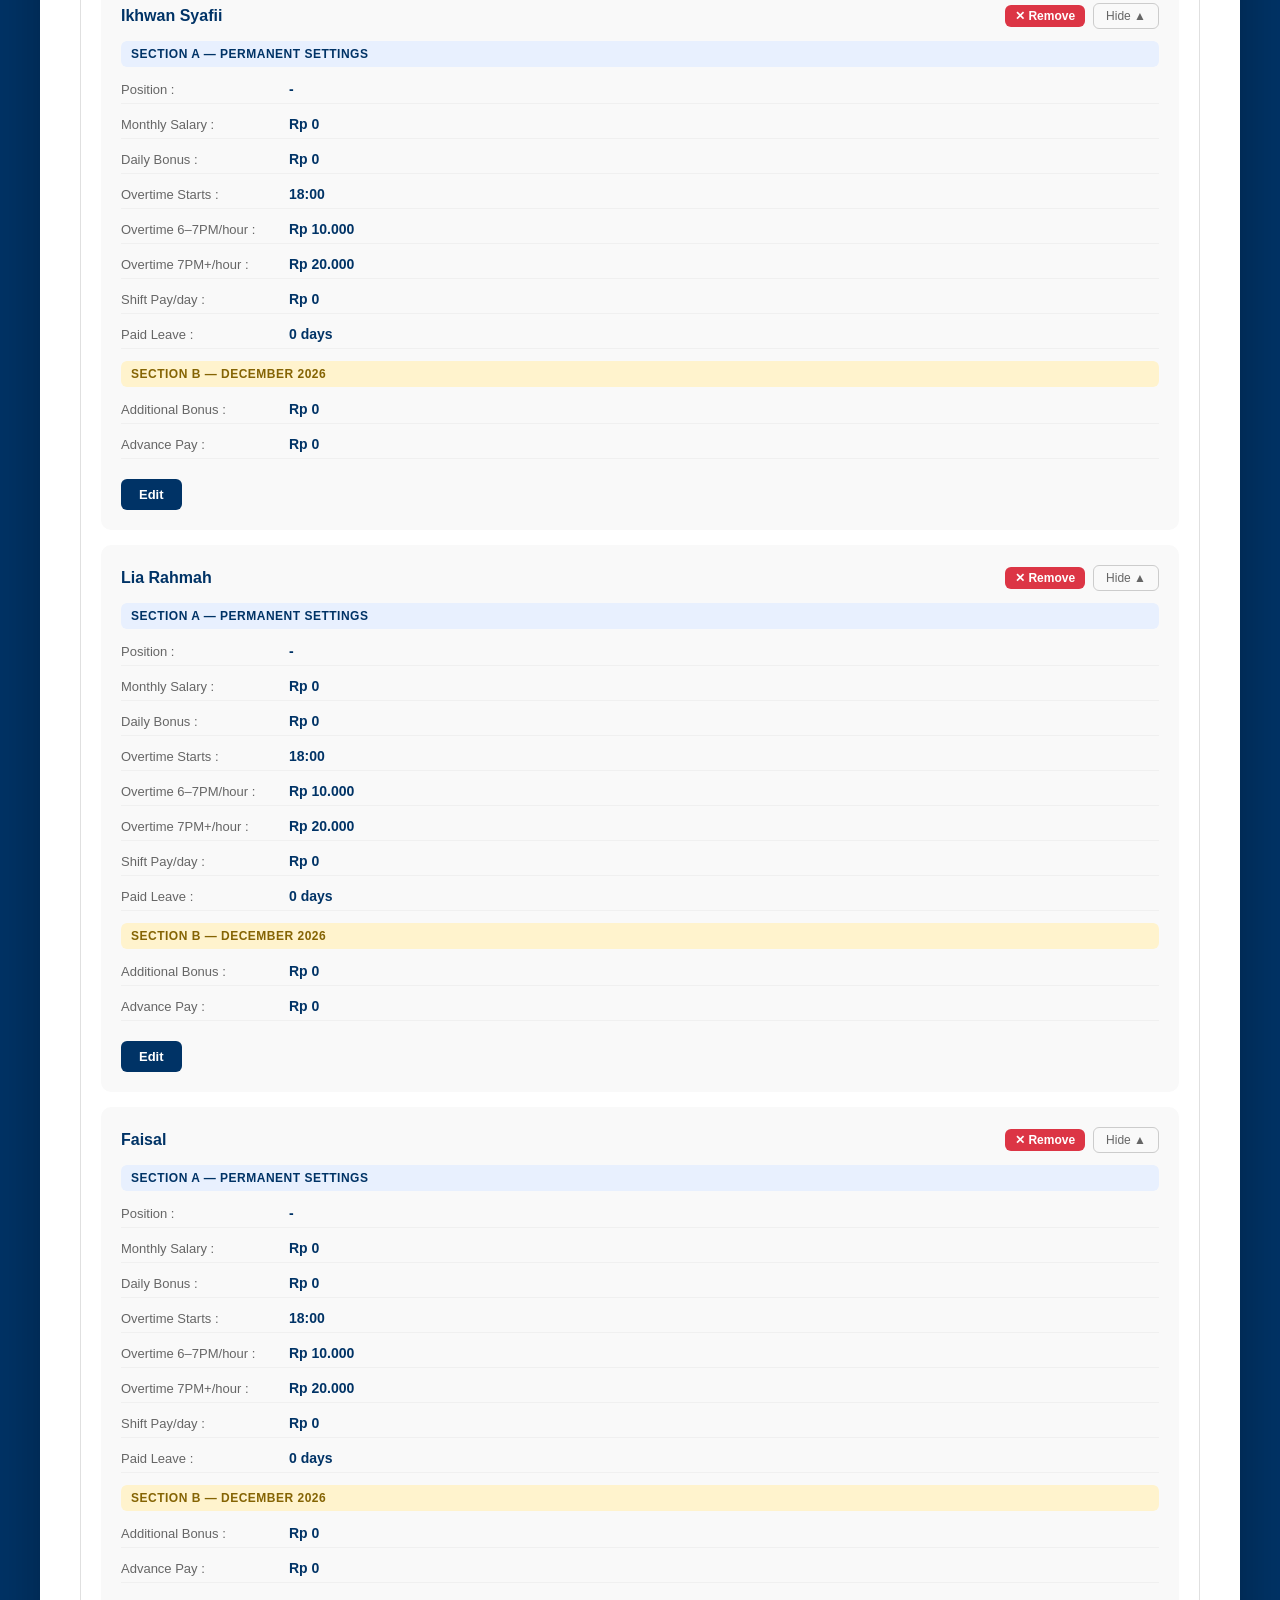
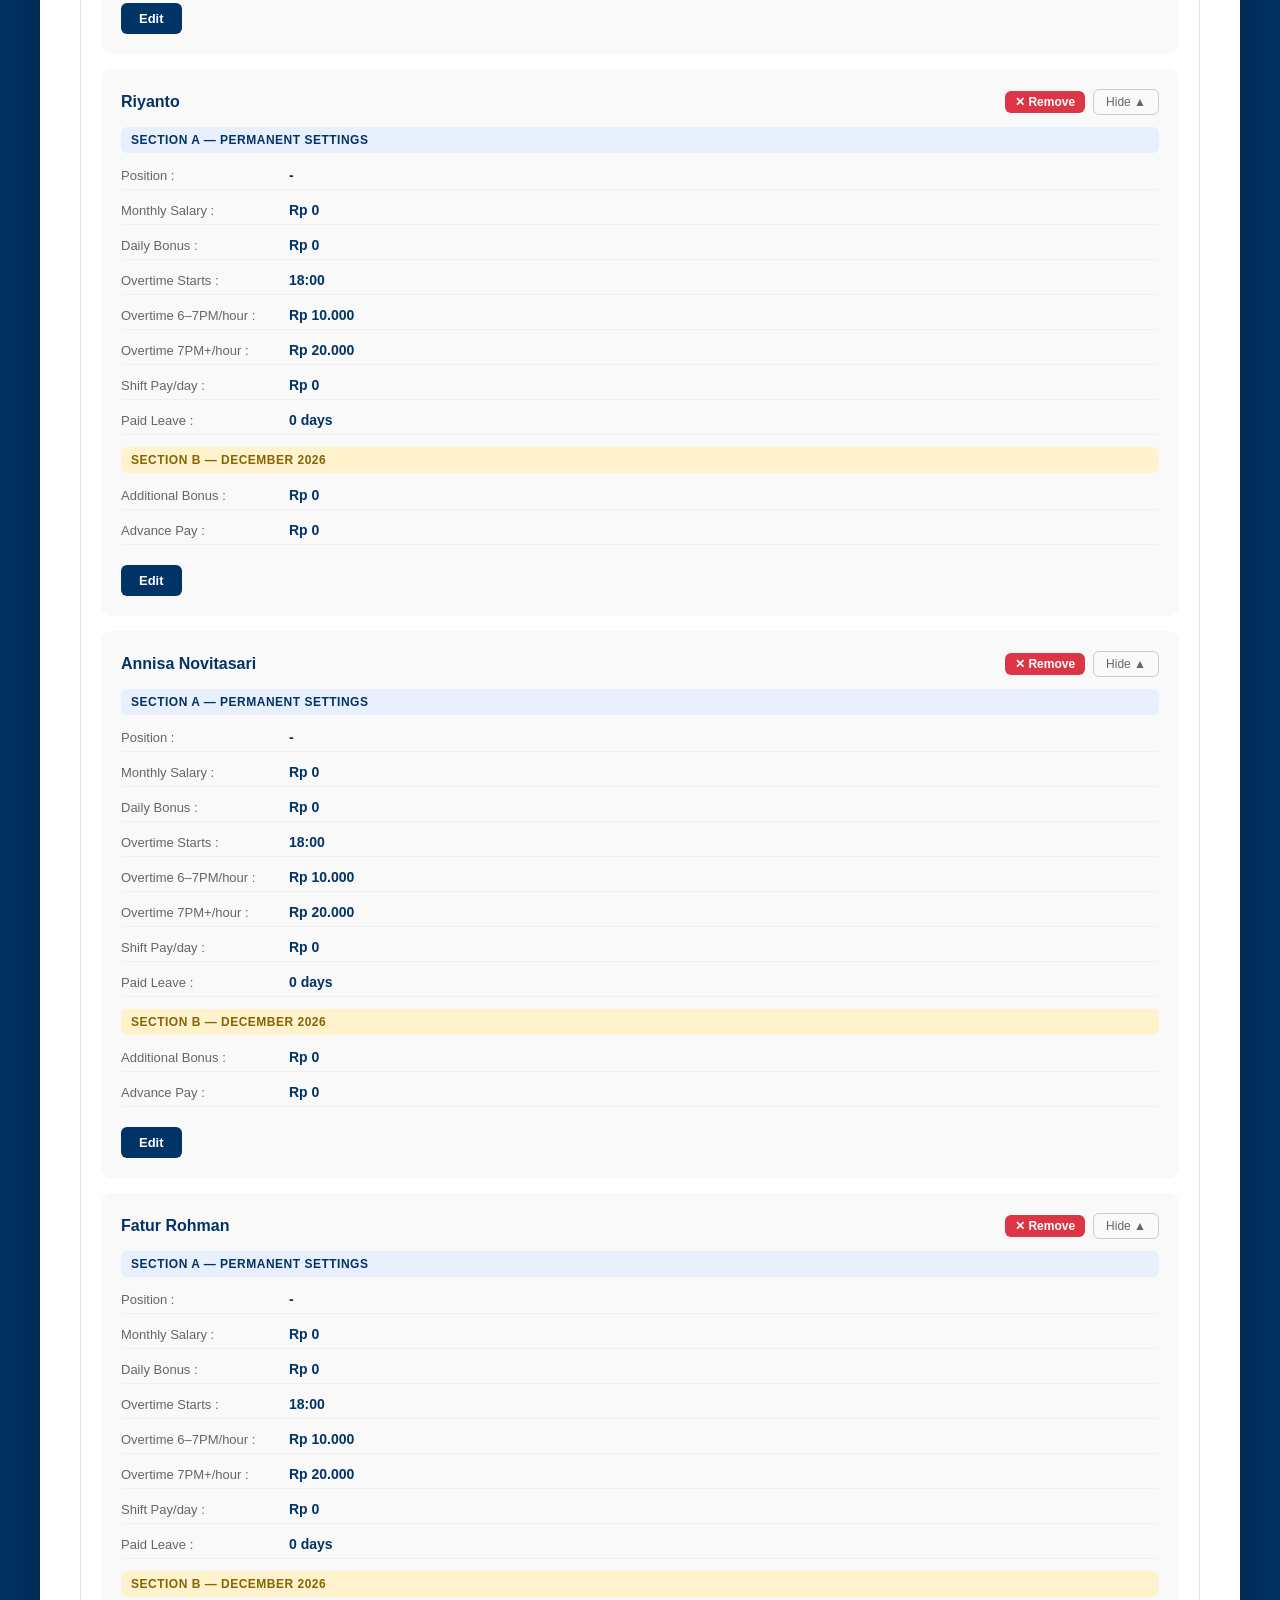
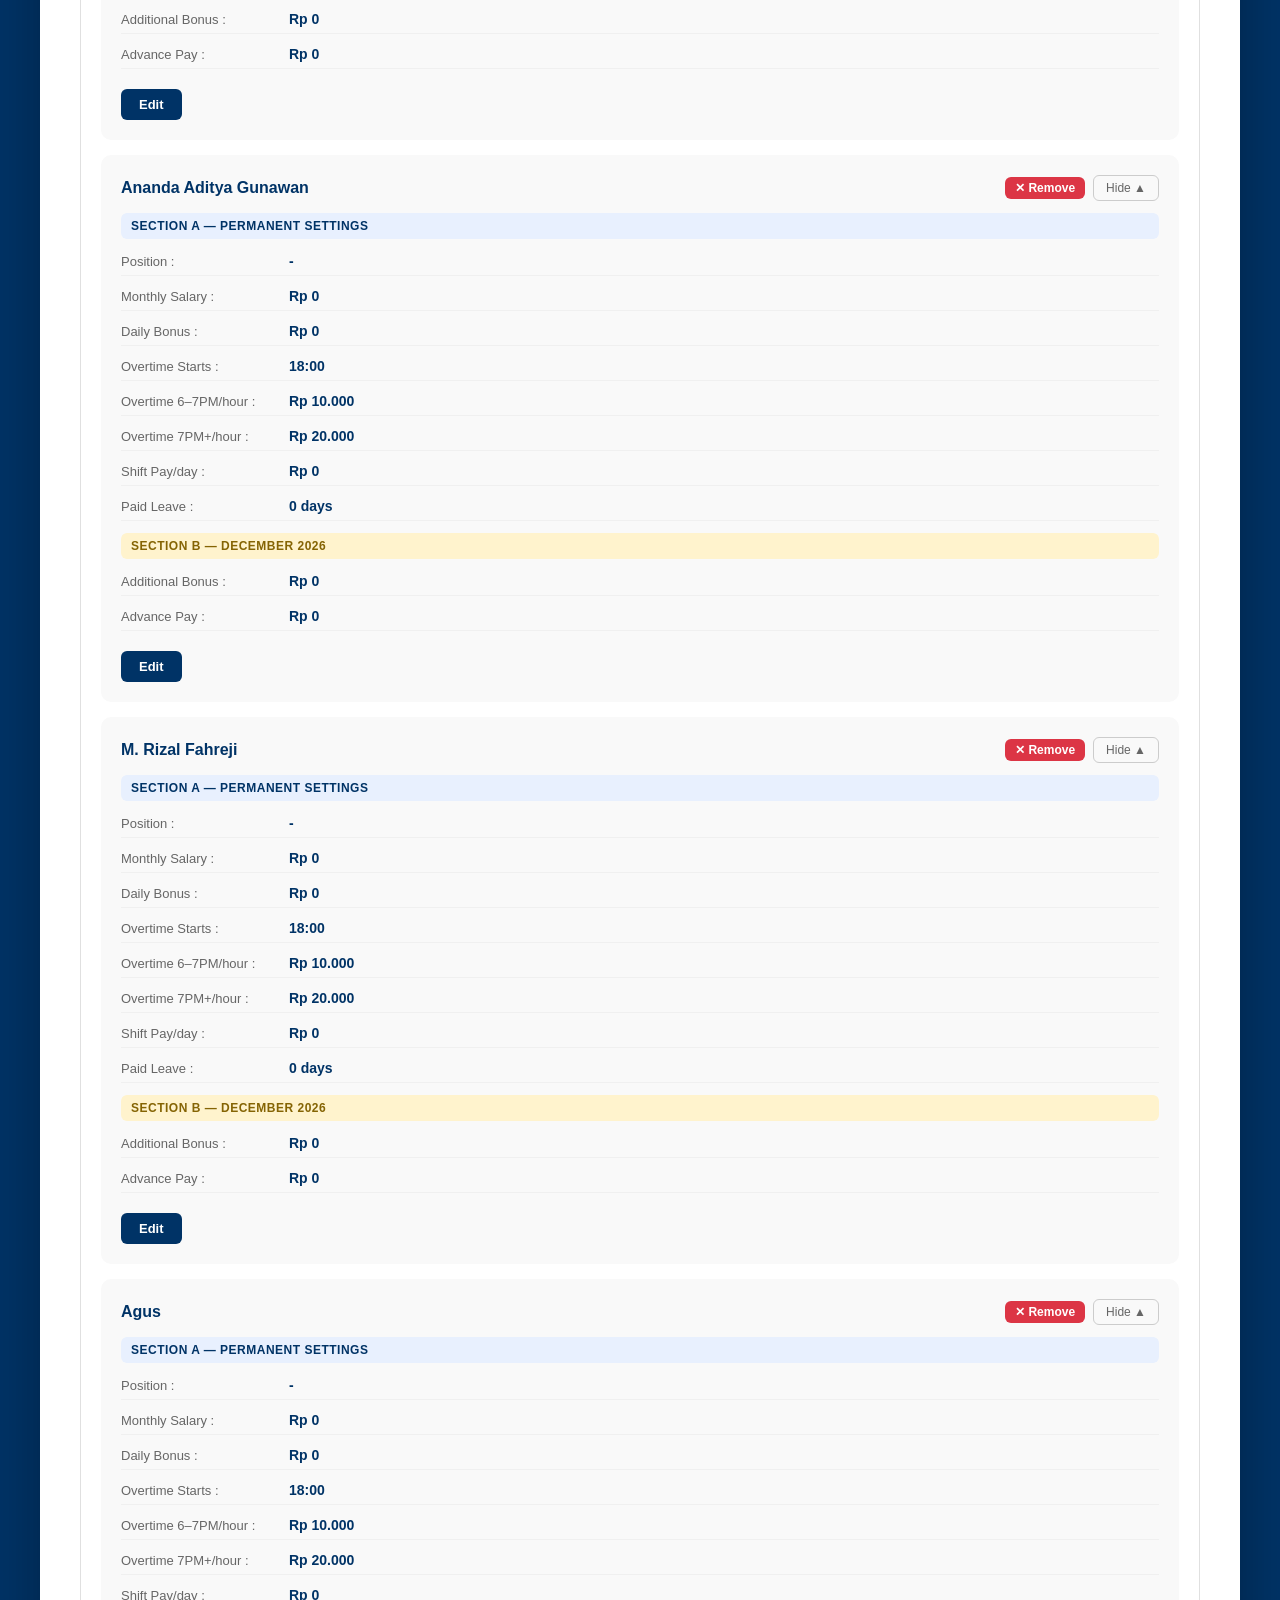
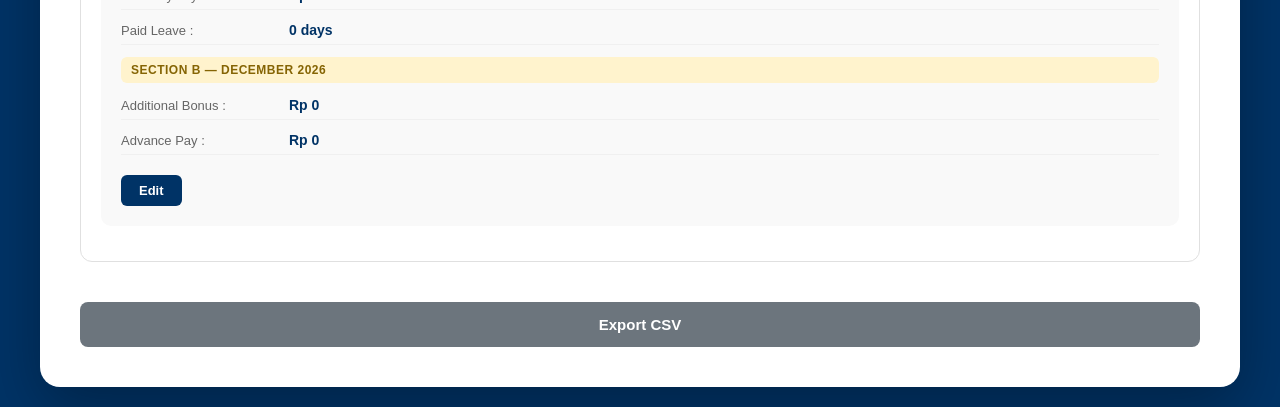
<file: employee-detail.html>
<!DOCTYPE html>
<html lang="en">
<head>
    <meta charset="UTF-8">
    <meta name="viewport" content="width=device-width, initial-scale=1.0">
    <title>Kenanga Money Changer - Employee Detail</title>
    <link rel="stylesheet" href="style.css">
</head>
<body>
    <div class="container admin-container wide">
        <h1>Kenanga Money Changer</h1>
        <button onclick="window.location.href='admin.html'" class="back-btn">← Back to Dashboard</button>

        <div id="employeeHeader"></div>
        <div id="monthlySummaryDetail"></div>
        <div id="attendanceCalendar"></div>
        <div id="attendanceLog"></div>
    </div>

    <script src="script.js"></script>
    <script src="employee-detail-script.js"></script>
</body>
</html>
</file>
<file: style.css>
* {
    margin: 0;
    padding: 0;
    box-sizing: border-box;
}

body {
    font-family: -apple-system, BlinkMacSystemFont, 'Segoe UI', Roboto, sans-serif;
    background: #003366;
    min-height: 100vh;
    padding: 20px;
    display: flex;
    align-items: center;
    justify-content: center;
}

.container {
    max-width: 480px;
    width: 100%;
    background: white;
    border-radius: 20px;
    padding: 40px;
    box-shadow: 0 20px 60px rgba(0,0,0,0.3);
}

.admin-container {
    max-width: 900px;
}

h1 {
    text-align: center;
    color: #003366;
    font-size: 28px;
    margin-bottom: 5px;
}

.subtitle {
    text-align: center;
    color: #666;
    margin-bottom: 25px;
    font-size: 15px;
}

.info-box {
    padding: 12px 16px;
    border-radius: 8px;
    margin-bottom: 12px;
    font-size: 14px;
    font-weight: 500;
}

.success-box {
    background: #d4edda;
    color: #155724;
    border: 1px solid #c3e6cb;
}

.error-box {
    background: #f8d7da;
    color: #721c24;
    border: 1px solid #f5c6cb;
}

.neutral-box {
    background: #e3f2fd;
    color: #0d47a1;
    border: 1px solid #bbdefb;
}

.input-group {
    margin-bottom: 20px;
}

.input-group label {
    display: block;
    font-weight: 600;
    color: #333;
    margin-bottom: 8px;
    font-size: 14px;
}

.input-group select {
    width: 100%;
    padding: 14px;
    border: 2px solid #e0e0e0;
    border-radius: 10px;
    font-size: 16px;
    color: #333;
    background: white;
}

.input-group select:focus {
    outline: none;
    border-color: #003366;
}

.checkin-btn {
    width: 100%;
    padding: 18px;
    background: #003366;
    color: white;
    border: none;
    border-radius: 10px;
    font-size: 18px;
    font-weight: 600;
    cursor: pointer;
    transition: all 0.3s;
    display: flex;
    align-items: center;
    justify-content: center;
    gap: 10px;
}

.checkin-btn:hover {
    background: #004488;
    transform: translateY(-2px);
}

.warning-box {
    background: #fff3cd;
    border: 1px solid #ffc107;
    color: #856404;
    padding: 12px 16px;
    border-radius: 8px;
    margin-bottom: 15px;
    font-weight: 600;
    text-align: center;
}

.success-box-large {
    text-align: center;
    padding: 30px;
    background: #d4edda;
    border-radius: 15px;
}

.success-icon {
    font-size: 60px;
    color: #28a745;
    margin-bottom: 15px;
}

.blocked-box {
    text-align: center;
    padding: 30px;
    background: #f8d7da;
    border-radius: 15px;
}

.blocked-icon {
    font-size: 60px;
    color: #dc3545;
    margin-bottom: 15px;
}

#successBox {
    text-align: center;
    padding: 30px;
    background: #d4edda;
    border-radius: 15px;
}

#successBox .success-icon {
    font-size: 60px;
    color: #28a745;
    margin-bottom: 15px;
}

#successBox h2 {
    color: #155724;
    margin-bottom: 10px;
}

#successBox p {
    color: #155724;
    font-size: 14px;
}

#blockedBox {
    text-align: center;
    padding: 30px;
    background: #f8d7da;
    border-radius: 15px;
}

#blockedBox .blocked-icon {
    font-size: 60px;
    color: #dc3545;
    margin-bottom: 15px;
}

#blockedBox p {
    color: #721c24;
    font-weight: 600;
}

.spinner {
    display: inline-block;
    animation: spin 1s linear infinite;
}

@keyframes spin {
    from { transform: rotate(0deg); }
    to { transform: rotate(360deg); }
}

.hidden {
    display: none;
}

/* Admin styles */
.login-box {
    text-align: center;
    padding: 20px;
}

.login-box h3 {
    margin-bottom: 15px;
    color: #333;
}

.login-box input {
    width: 100%;
    padding: 12px;
    border: 2px solid #ddd;
    border-radius: 8px;
    font-size: 16px;
    margin-bottom: 10px;
    text-align: center;
    letter-spacing: 4px;
}

.login-box button {
    width: 100%;
    padding: 12px;
    background: #003366;
    color: white;
    border: none;
    border-radius: 8px;
    font-size: 16px;
    cursor: pointer;
    font-weight: 600;
}

.error {
    color: red;
    font-size: 13px;
    margin-top: 8px;
}

.month-selector {
    display: flex;
    gap: 15px;
    align-items: center;
    margin-bottom: 25px;
    flex-wrap: wrap;
}

.month-selector label {
    font-weight: 600;
    color: #333;
}

.month-selector select {
    padding: 8px 12px;
    border: 2px solid #ddd;
    border-radius: 8px;
    font-size: 14px;
}

.summary-section, .bonus-section, .records-section {
    margin-bottom: 30px;
}

.summary-section h2, .bonus-section h2, .records-section h2 {
    color: #003366;
    margin-bottom: 15px;
    font-size: 18px;
    border-bottom: 2px solid #003366;
    padding-bottom: 8px;
}

table {
    width: 100%;
    border-collapse: collapse;
    font-size: 14px;
}

th {
    background: #003366;
    color: white;
    padding: 12px;
    text-align: left;
}

td {
    padding: 10px 12px;
    border-bottom: 1px solid #e0e0e0;
}

tr:hover td {
    background: #f5f5f5;
}

td.present {
    color: #28a745;
    font-weight: 700;
}

td.absent {
    color: #dc3545;
    font-weight: 700;
}

.bonus-row {
    display: flex;
    align-items: center;
    gap: 15px;
    margin-bottom: 10px;
    padding: 10px;
    background: #f9f9f9;
    border-radius: 8px;
}

.bonus-row span {
    flex: 1;
    font-weight: 600;
    color: #333;
}

.bonus-row input {
    width: 180px;
    padding: 8px 12px;
    border: 2px solid #ddd;
    border-radius: 6px;
    font-size: 14px;
}

.save-btn {
    padding: 12px 24px;
    background: #28a745;
    color: white;
    border: none;
    border-radius: 8px;
    font-size: 14px;
    font-weight: 600;
    cursor: pointer;
    margin-top: 10px;
}

.export-btn {
    width: 100%;
    padding: 14px;
    background: #6c757d;
    color: white;
    border: none;
    border-radius: 8px;
    font-size: 15px;
    font-weight: 600;
    cursor: pointer;
    margin-top: 10px;
}

.no-data {
    text-align: center;
    color: #666;
    padding: 20px;
}

/* Daily code box */
.daily-code-box {
    text-align: center;
    background: #003366;
    color: white;
    padding: 20px;
    border-radius: 15px;
    margin-bottom: 20px;
}

.daily-code-box p {
    font-size: 13px;
    opacity: 0.8;
    margin-bottom: 8px;
}

.code-display {
    font-size: 48px;
    font-weight: 800;
    letter-spacing: 12px;
    color: #FFD700;
    margin: 10px 0;
}

.code-hint {
    font-size: 12px;
    opacity: 0.7;
    margin-top: 8px !important;
}

#codeInput {
    width: 100%;
    padding: 14px;
    border: 2px solid #e0e0e0;
    border-radius: 10px;
    font-size: 24px;
    text-align: center;
    letter-spacing: 8px;
    font-weight: 700;
}

#codeInput:focus {
    outline: none;
    border-color: #003366;
}

/* Employee detail page */
.back-btn {
    display: inline-block;
    padding: 10px 20px;
    background: #003366;
    color: white;
    border: none;
    border-radius: 8px;
    cursor: pointer;
    font-size: 14px;
    font-weight: 600;
    margin-bottom: 25px;
    text-decoration: none;
}

.employee-profile {
    display: flex;
    align-items: center;
    gap: 20px;
    margin-bottom: 20px;
}

.employee-avatar {
    width: 70px;
    height: 70px;
    background: #003366;
    color: white;
    border-radius: 50%;
    display: flex;
    align-items: center;
    justify-content: center;
    font-size: 30px;
    font-weight: 700;
    flex-shrink: 0;
}

.employee-info h2 {
    color: #003366;
    margin-bottom: 4px;
}

.employee-info .position {
    color: #666;
    font-size: 14px;
}

.employee-info .period {
    color: #999;
    font-size: 13px;
}

.salary-card {
    background: #003366;
    color: white;
    padding: 15px 20px;
    border-radius: 10px;
    display: flex;
    justify-content: space-between;
    align-items: center;
    margin-bottom: 25px;
    font-size: 15px;
}

.salary-card strong {
    font-size: 18px;
}

.summary-cards {
    display: grid;
    grid-template-columns: repeat(3, 1fr);
    gap: 15px;
    margin-bottom: 25px;
}

.summary-card {
    padding: 20px;
    border-radius: 10px;
    text-align: center;
    display: flex;
    flex-direction: column;
    gap: 8px;
}

.summary-card span {
    font-size: 12px;
    font-weight: 600;
    opacity: 0.8;
}

.summary-card strong {
    font-size: 28px;
    font-weight: 800;
}

.summary-card.green { background: #d4edda; color: #155724; }
.summary-card.red { background: #f8d7da; color: #721c24; }
.summary-card.blue { background: #d1ecf1; color: #0c5460; }

.earnings-table {
    margin-bottom: 30px;
}

.earnings-table .total-row td {
    background: #003366;
    color: white;
    font-size: 16px;
}

/* Employee settings */
.employee-setting-card {
    background: #f9f9f9;
    border-radius: 10px;
    padding: 20px;
    margin-bottom: 15px;
}

.employee-setting-card h4 {
    color: #003366;
    margin-bottom: 15px;
    font-size: 16px;
}

.setting-grid {
    display: grid;
    grid-template-columns: 1fr 1fr;
    gap: 10px;
}

.setting-row {
    display: flex;
    flex-direction: column;
    gap: 5px;
}

.setting-row label {
    font-size: 12px;
    color: #666;
    font-weight: 600;
}

.setting-row input {
    padding: 8px 12px;
    border: 2px solid #ddd;
    border-radius: 6px;
    font-size: 14px;
}

.detail-btn {
    padding: 6px 14px;
    background: #003366;
    color: white;
    border: none;
    border-radius: 6px;
    cursor: pointer;
    font-size: 13px;
    font-weight: 600;
}

.detail-btn:hover {
    background: #004488;
}

tfoot td {
    background: #f0f4ff;
    font-size: 15px;
    padding: 12px;
}

.checkout-btn {
    width: 100%;
    padding: 18px;
    background: #dc3545;
    color: white;
    border: none;
    border-radius: 10px;
    font-size: 18px;
    font-weight: 600;
    cursor: pointer;
    transition: all 0.3s;
    display: flex;
    align-items: center;
    justify-content: center;
    gap: 10px;
    margin-top: 10px;
}

.checkout-btn:hover {
    background: #c82333;
    transform: translateY(-2px);
}

.success-hint {
    background: #d4edda;
    border-color: #28a745;
    color: #155724;
}

.error-text {
    color: red;
    font-size: 13px;
    margin-bottom: 10px;
}

@media (max-width: 600px) {
    .setting-grid { grid-template-columns: 1fr; }
    .summary-cards { grid-template-columns: 1fr; }
}

/* Calendar */
.calendar-section {
    margin-bottom: 30px;
}

.calendar-section h2 {
    color: #003366;
    margin-bottom: 10px;
    font-size: 18px;
    border-bottom: 2px solid #003366;
    padding-bottom: 8px;
}

.calendar-header {
    display: grid;
    grid-template-columns: repeat(7, 1fr);
    gap: 3px;
    margin-bottom: 3px;
}

.calendar-header span {
    text-align: center;
    font-size: 10px;
    font-weight: 700;
    color: #666;
    padding: 3px 0;
}

.calendar-grid {
    display: grid;
    grid-template-columns: repeat(7, 1fr);
    gap: 3px;
}

.cal-day {
    aspect-ratio: 1;
    display: flex;
    flex-direction: column;
    align-items: center;
    justify-content: center;
    border-radius: 6px;
    cursor: pointer;
    font-size: 11px;
    font-weight: 600;
    position: relative;
    transition: all 0.2s;
    min-width: 0;
}

.cal-day.empty { background: transparent; cursor: default; }
.cal-day.workday { background: #d4edda; color: #155724; }
.cal-day.workday:hover { background: #b8dfc4; }
.cal-day.weekend { background: #f0f0f0; color: #999; cursor: default; }
.cal-day.holiday { background: #f8d7da; color: #721c24; }
.cal-day.holiday:hover { background: #f1b0b7; }
.cal-day.today { outline: 3px solid #003366; }

.cal-label {
    font-size: 8px;
    font-weight: 600;
    margin-top: 2px;
}

.workdays-count, .workdays-info {
    margin-top: 10px;
    font-size: 13px;
    color: #555;
}

.cal-hint {
    font-size: 12px;
    color: #999;
    margin-top: 5px;
}

/* Shift badge */
.shift-badge {
    background: #fff3cd;
    border: 1px solid #ffc107;
    color: #856404;
    padding: 10px 15px;
    border-radius: 8px;
    margin-bottom: 15px;
    font-weight: 600;
    text-align: center;
    font-size: 14px;
}

/* Summary table extras */
td.shift { color: #ff9800; font-weight: 700; }
td.advance { color: #dc3545; }
td.remaining { color: #28a745; }

.subtotal-row td { background: #e8f4fd; font-weight: 600; }
.advance-row td { color: #dc3545; }

.summary-card.orange { background: #fff3cd; color: #856404; }

.shift-tag {
    background: #fff3cd;
    color: #856404;
    padding: 2px 8px;
    border-radius: 4px;
    font-size: 12px;
    font-weight: 600;
}

/* Wider container */
.wide {
    max-width: 1200px;
}

/* Collapsible sections */
.collapsible-section {
    margin-bottom: 30px;
    border: 1px solid #e0e0e0;
    border-radius: 12px;
    overflow: hidden;
}

.section-header {
    display: flex;
    justify-content: space-between;
    align-items: center;
    padding: 15px 20px;
    background: #f8f9fa;
    cursor: pointer;
    border-bottom: 1px solid #e0e0e0;
}

.section-header h2 {
    color: #003366;
    font-size: 17px;
    border: none;
    padding: 0;
    margin: 0;
}

.section-header:hover {
    background: #eef0f3;
}

#summarySection, #calendarSection, #settingsSection {
    padding: 20px;
}

.hide-btn {
    padding: 5px 12px;
    background: transparent;
    border: 1px solid #ccc;
    border-radius: 6px;
    cursor: pointer;
    font-size: 12px;
    color: #666;
    pointer-events: none;
}

/* Employee setting card header */
.emp-setting-header {
    display: flex;
    justify-content: space-between;
    align-items: center;
    cursor: pointer;
    margin-bottom: 10px;
}

.emp-setting-header h4 {
    margin: 0;
}

.emp-setting-header .hide-btn {
    pointer-events: all;
}

/* Section labels */
.settings-section-label {
    font-size: 12px;
    font-weight: 700;
    color: #003366;
    background: #e8f0fe;
    padding: 6px 10px;
    border-radius: 6px;
    margin: 12px 0 8px;
    text-transform: uppercase;
    letter-spacing: 0.5px;
}

.monthly-label {
    background: #fff3cd;
    color: #856404;
}

/* Table scroll wrapper */
.table-scroll {
    overflow-x: auto;
}

/* Detail page calendar */
.detail-cal .cal-day {
    font-size: 11px;
}

.cal-time {
    display: block;
    font-size: 9px;
    font-weight: 600;
    line-height: 1.2;
    margin-top: 2px;
}

.cal-day.present { background: #d4edda; color: #155724; }
.cal-day.absent { background: #f8d7da; color: #721c24; }

.detail-section-title {
    color: #003366;
    margin: 30px 0 15px;
    font-size: 18px;
    border-bottom: 2px solid #003366;
    padding-bottom: 8px;
}

/* Legend */
.cal-legend {
    display: flex;
    gap: 10px;
    flex-wrap: wrap;
    margin-bottom: 10px;
}

.legend-item {
    font-size: 12px;
    padding: 3px 10px;
    border-radius: 4px;
    font-weight: 600;
}

.present-legend { background: #d4edda; color: #155724; }
.absent-legend { background: #f8d7da; color: #721c24; }
.shift-legend { background: #fff3cd; color: #856404; }
.holiday-legend { background: #f8d7da; color: #721c24; opacity: 0.6; }
.weekend-legend { background: #f0f0f0; color: #999; }

.summary-card small {
    font-size: 11px;
    opacity: 0.7;
    display: block;
}

td.deduction { color: #dc3545; font-weight: 600; }
.deduction-row td { background: #fff5f5; }

.add-employee-row {
    display: flex;
    gap: 10px;
    margin-bottom: 15px;
    align-items: center;
}

.add-employee-row input {
    flex: 1;
    padding: 10px 14px;
    border: 2px solid #ddd;
    border-radius: 8px;
    font-size: 14px;
}

.add-emp-btn {
    padding: 10px 18px;
    background: #28a745;
    color: white;
    border: none;
    border-radius: 8px;
    cursor: pointer;
    font-size: 14px;
    font-weight: 600;
    white-space: nowrap;
}

.remove-emp-btn {
    padding: 4px 10px;
    background: #dc3545;
    color: white;
    border: none;
    border-radius: 6px;
    cursor: pointer;
    font-size: 12px;
    font-weight: 600;
}

.checkout-admin-btn {
    padding: 4px 10px;
    background: #dc3545;
    color: white;
    border: none;
    border-radius: 6px;
    cursor: pointer;
    font-size: 12px;
    font-weight: 600;
}

.readonly-grid {
    display: flex;
    flex-direction: column;
    gap: 6px;
    margin-bottom: 10px;
}

.readonly-row {
    display: flex;
    align-items: baseline;
    gap: 8px;
    padding: 6px 0;
    border-bottom: 1px solid #f0f0f0;
}

.readonly-row span {
    font-size: 13px;
    color: #666;
    min-width: 160px;
    flex-shrink: 0;
}

.readonly-row span::after {
    content: ' :';
}

.readonly-row strong {
    font-size: 14px;
    color: #003366;
}

.edit-emp-btn {
    padding: 8px 18px;
    background: #003366;
    color: white;
    border: none;
    border-radius: 6px;
    cursor: pointer;
    font-size: 13px;
    font-weight: 600;
    margin-top: 10px;
}

.cancel-btn {
    padding: 8px 18px;
    background: #999;
    color: white;
    border: none;
    border-radius: 6px;
    cursor: pointer;
    font-size: 13px;
    font-weight: 600;
}

.track-coins-btn {
    display: flex;
    align-items: center;
    justify-content: center;
    gap: 10px;
    width: 100%;
    padding: 15px;
    background: linear-gradient(135deg, #FFD700, #FFA500);
    color: #003366;
    border: none;
    border-radius: 10px;
    font-size: 16px;
    font-weight: 700;
    cursor: pointer;
    text-decoration: none;
    margin-bottom: 15px;
    transition: all 0.3s;
    box-shadow: 0 4px 15px rgba(255,215,0,0.3);
}

.track-coins-btn:hover {
    transform: translateY(-2px);
    box-shadow: 0 6px 20px rgba(255,215,0,0.5);
}

.gold-coin {
    width: 24px;
    height: 24px;
    background: radial-gradient(circle at 35% 35%, #FFE566, #FFD700, #B8860B);
    border-radius: 50%;
    display: inline-block;
    border: 2px solid #DAA520;
    box-shadow: inset 0 -2px 4px rgba(0,0,0,0.2);
    flex-shrink: 0;
    font-size: 0;
}
</file>
